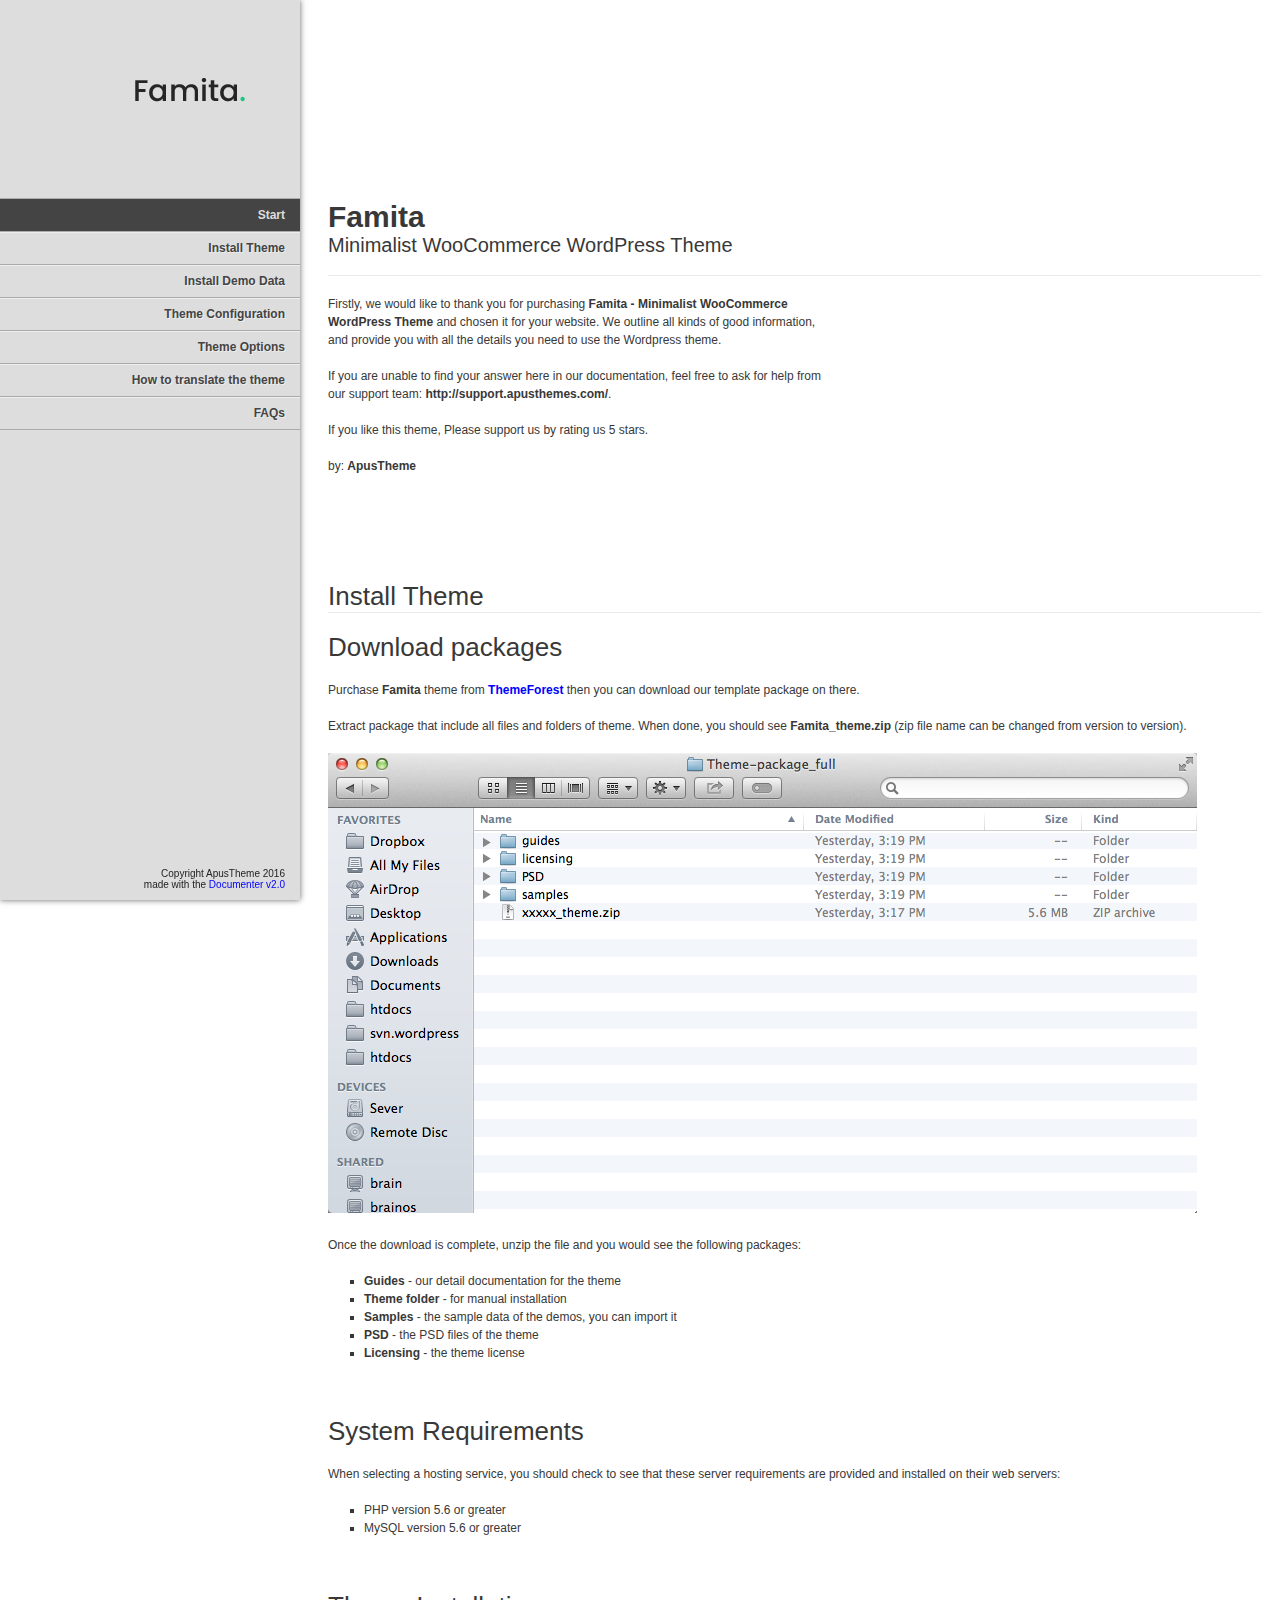
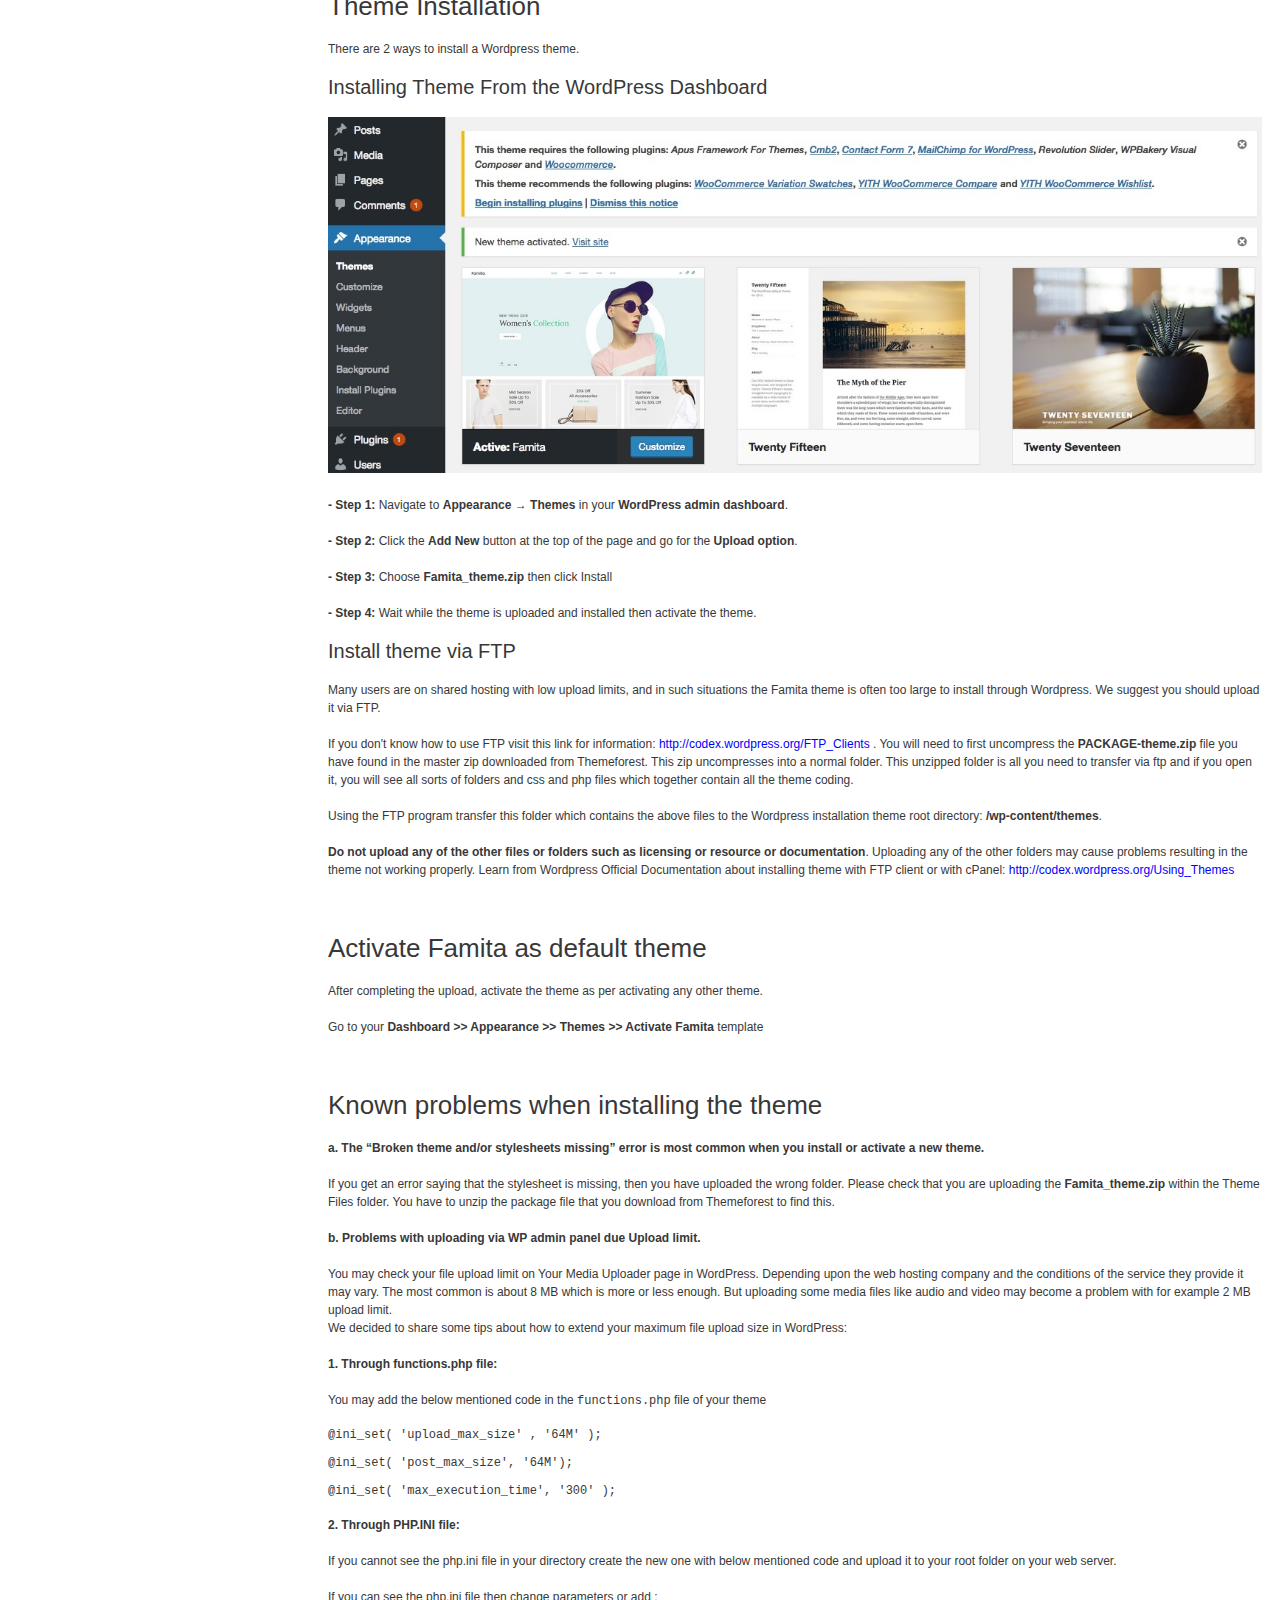
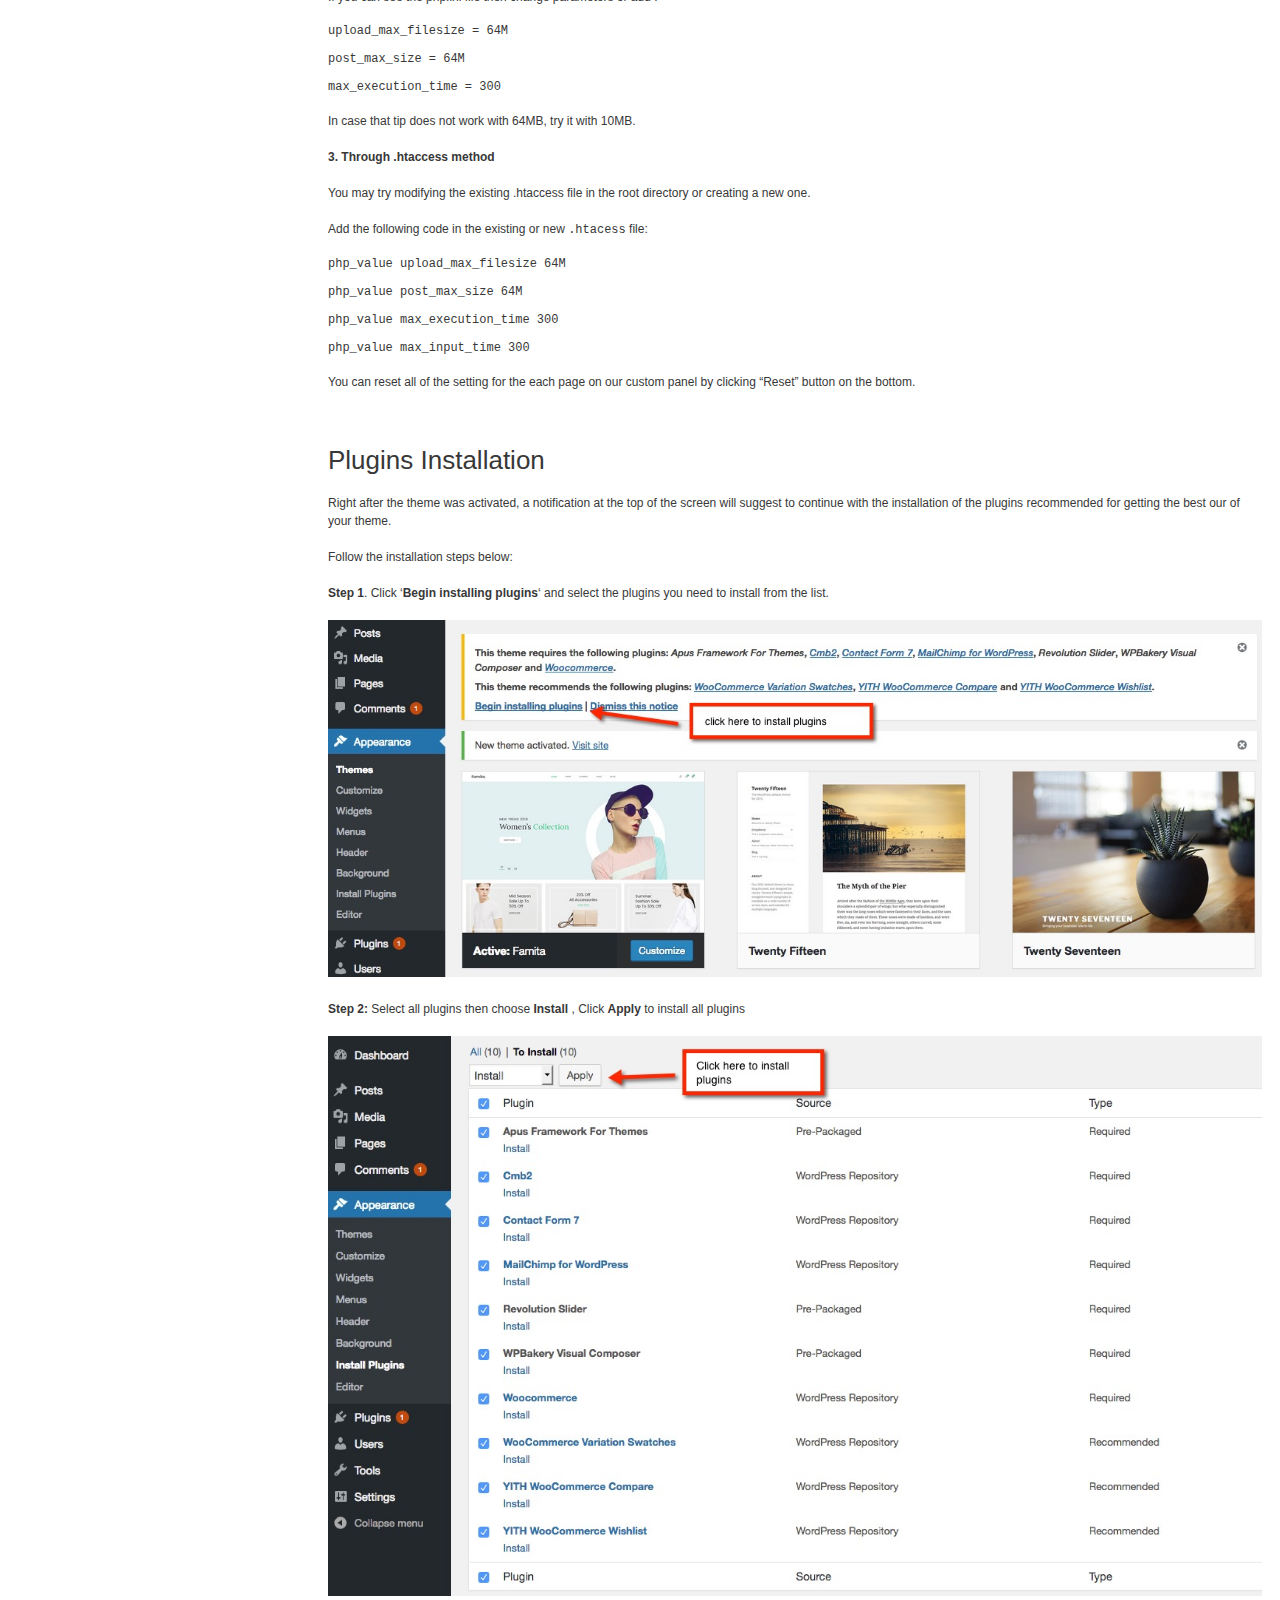
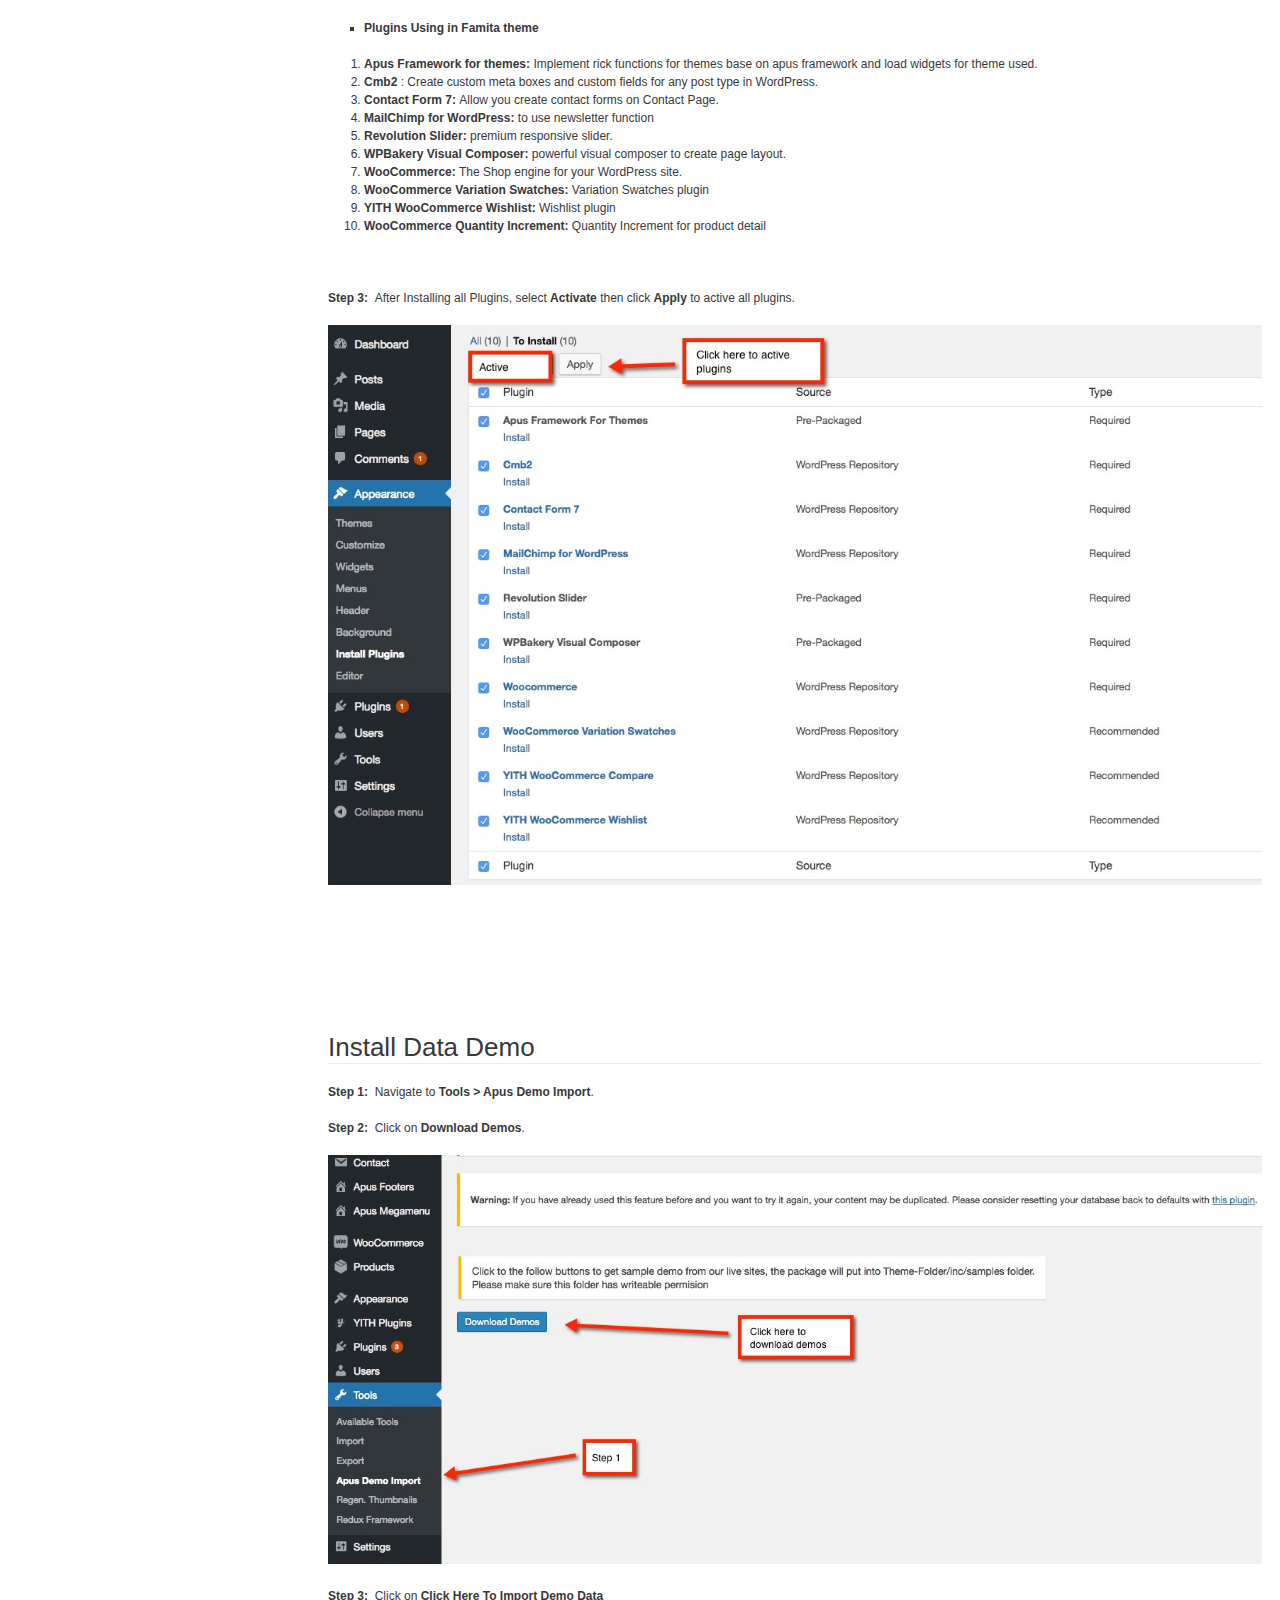
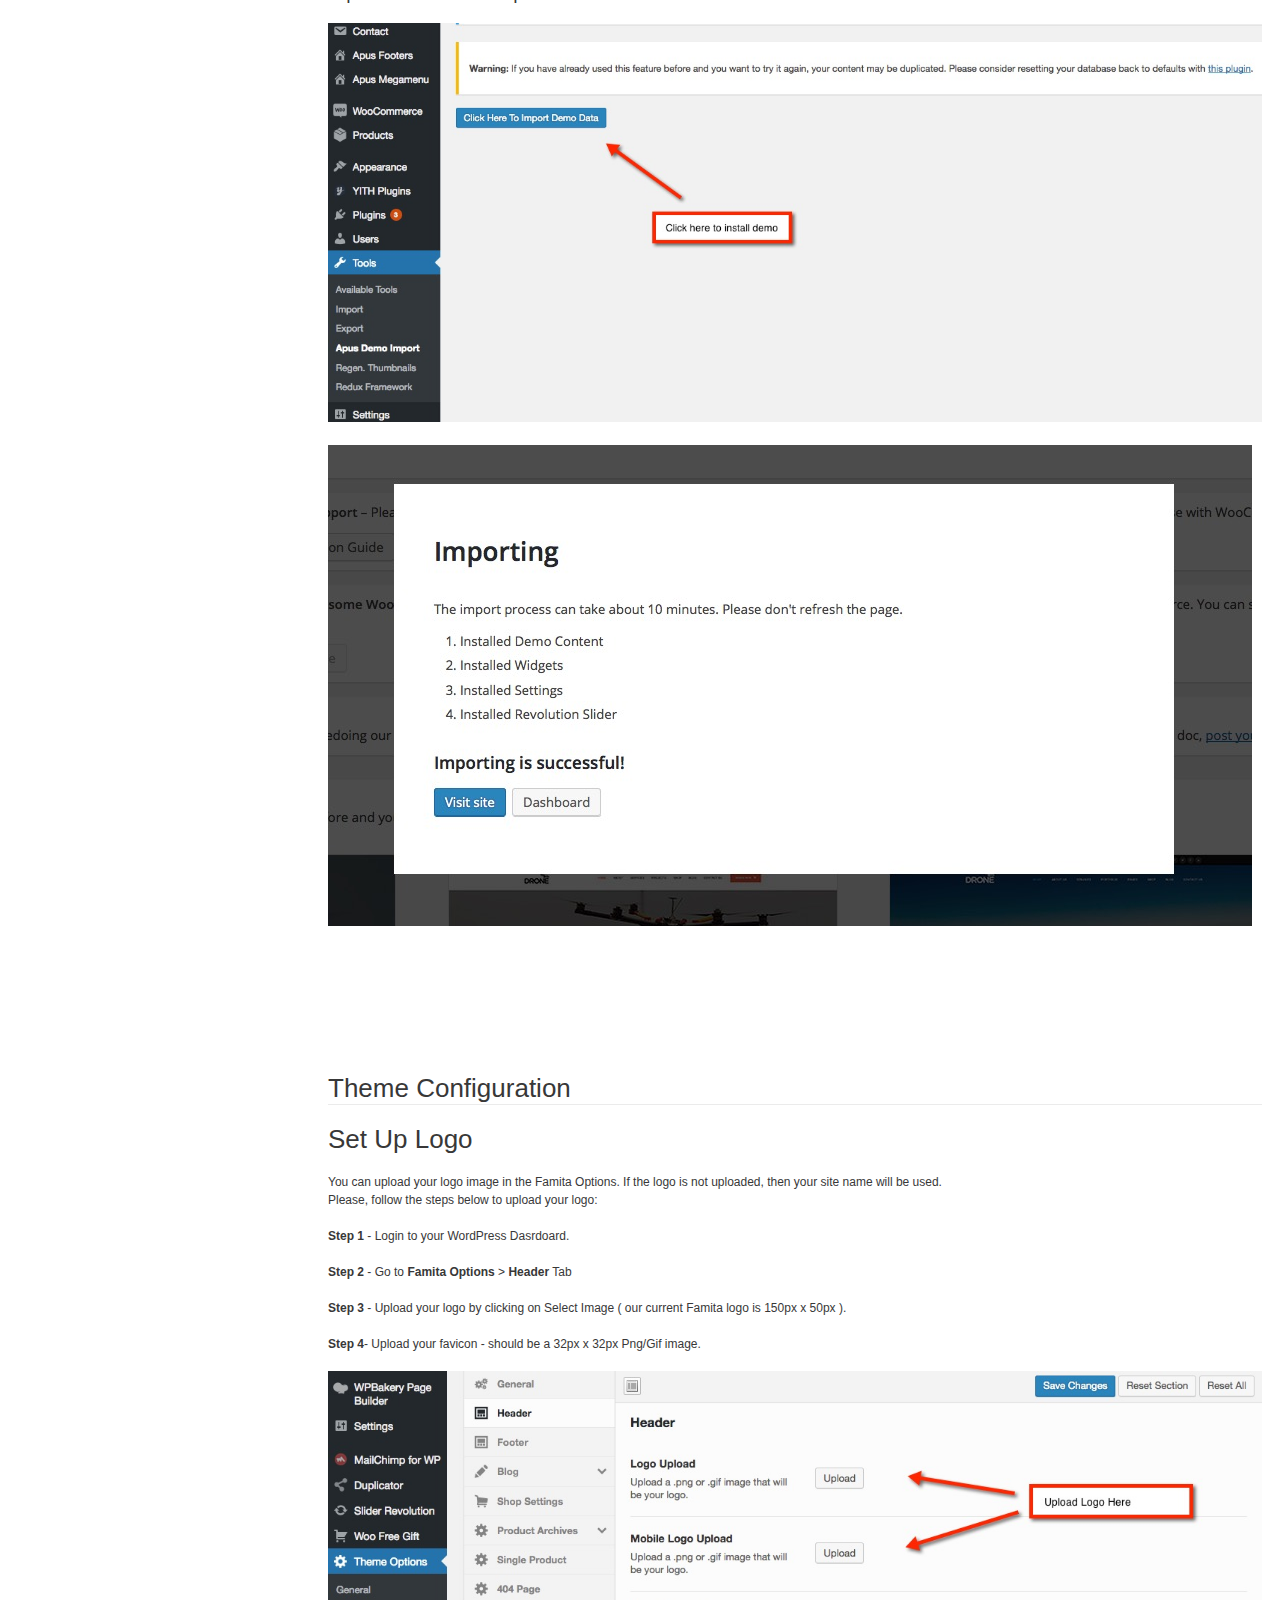
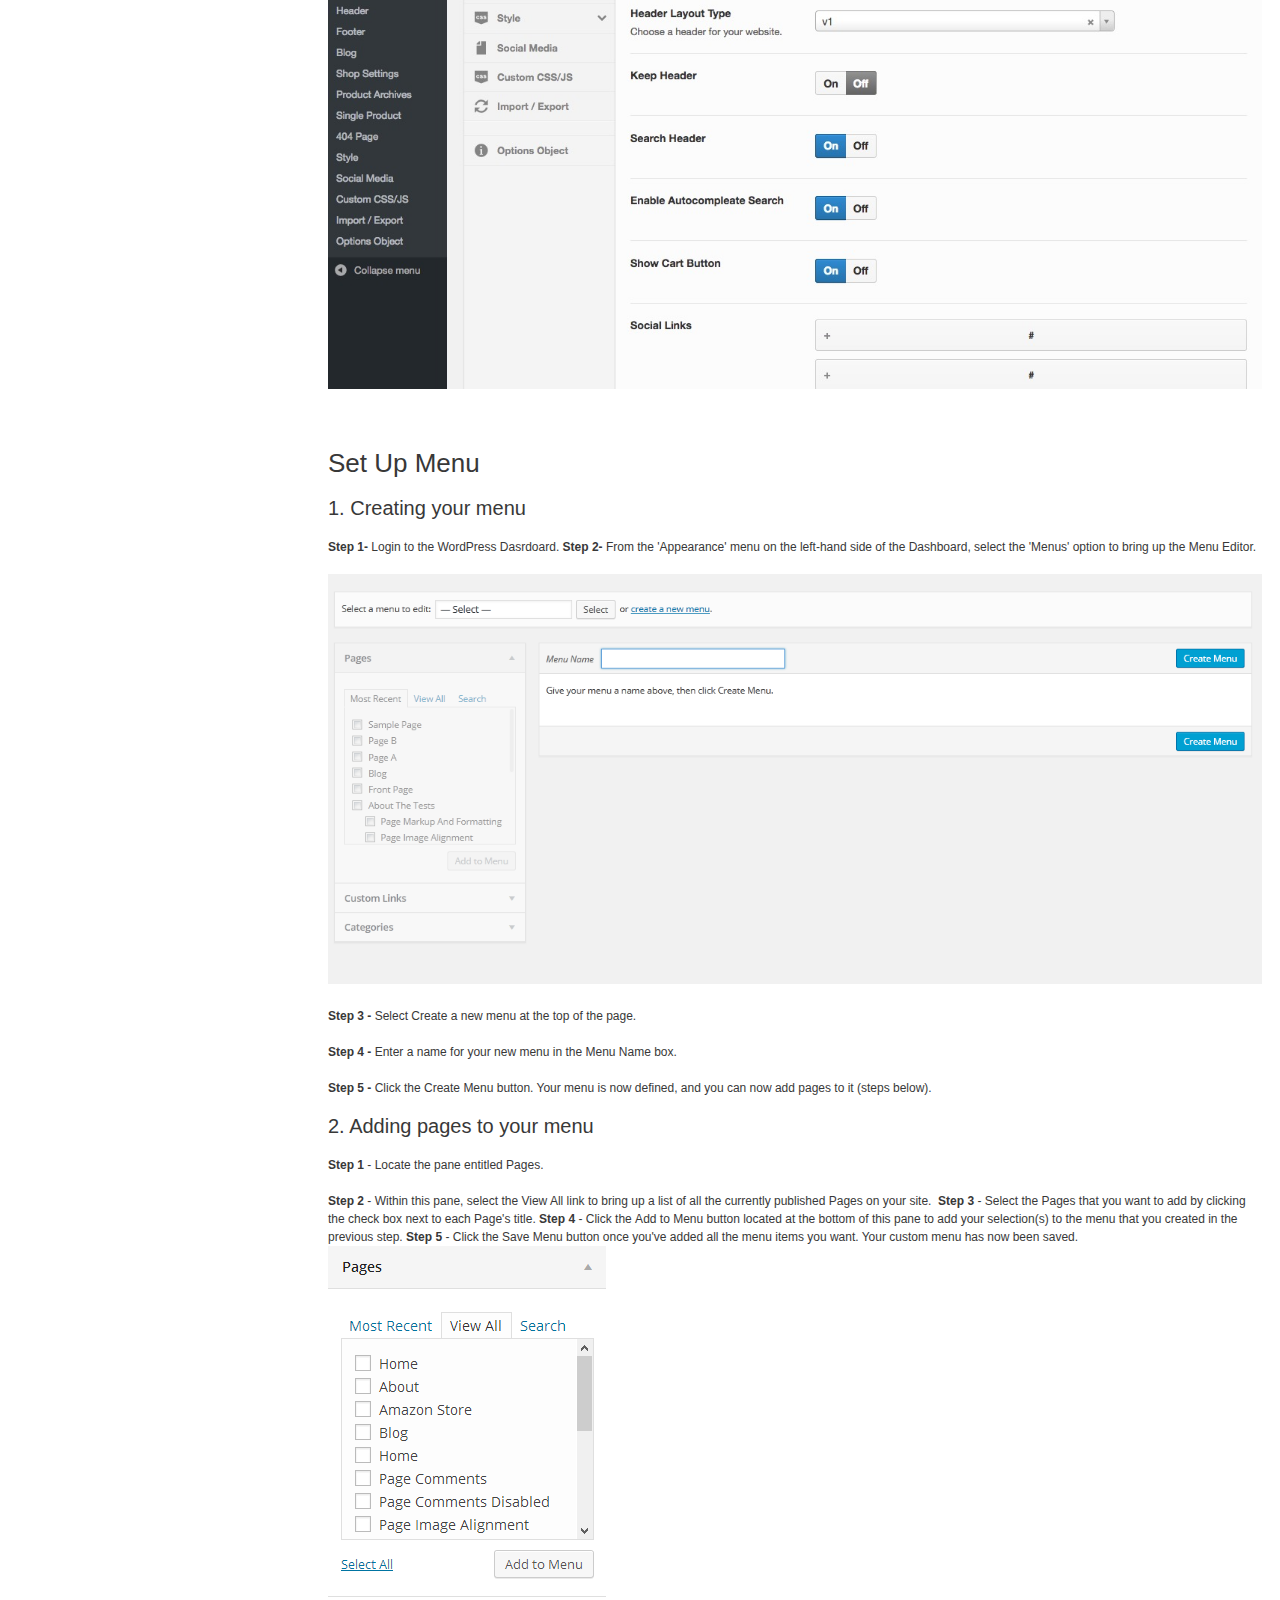
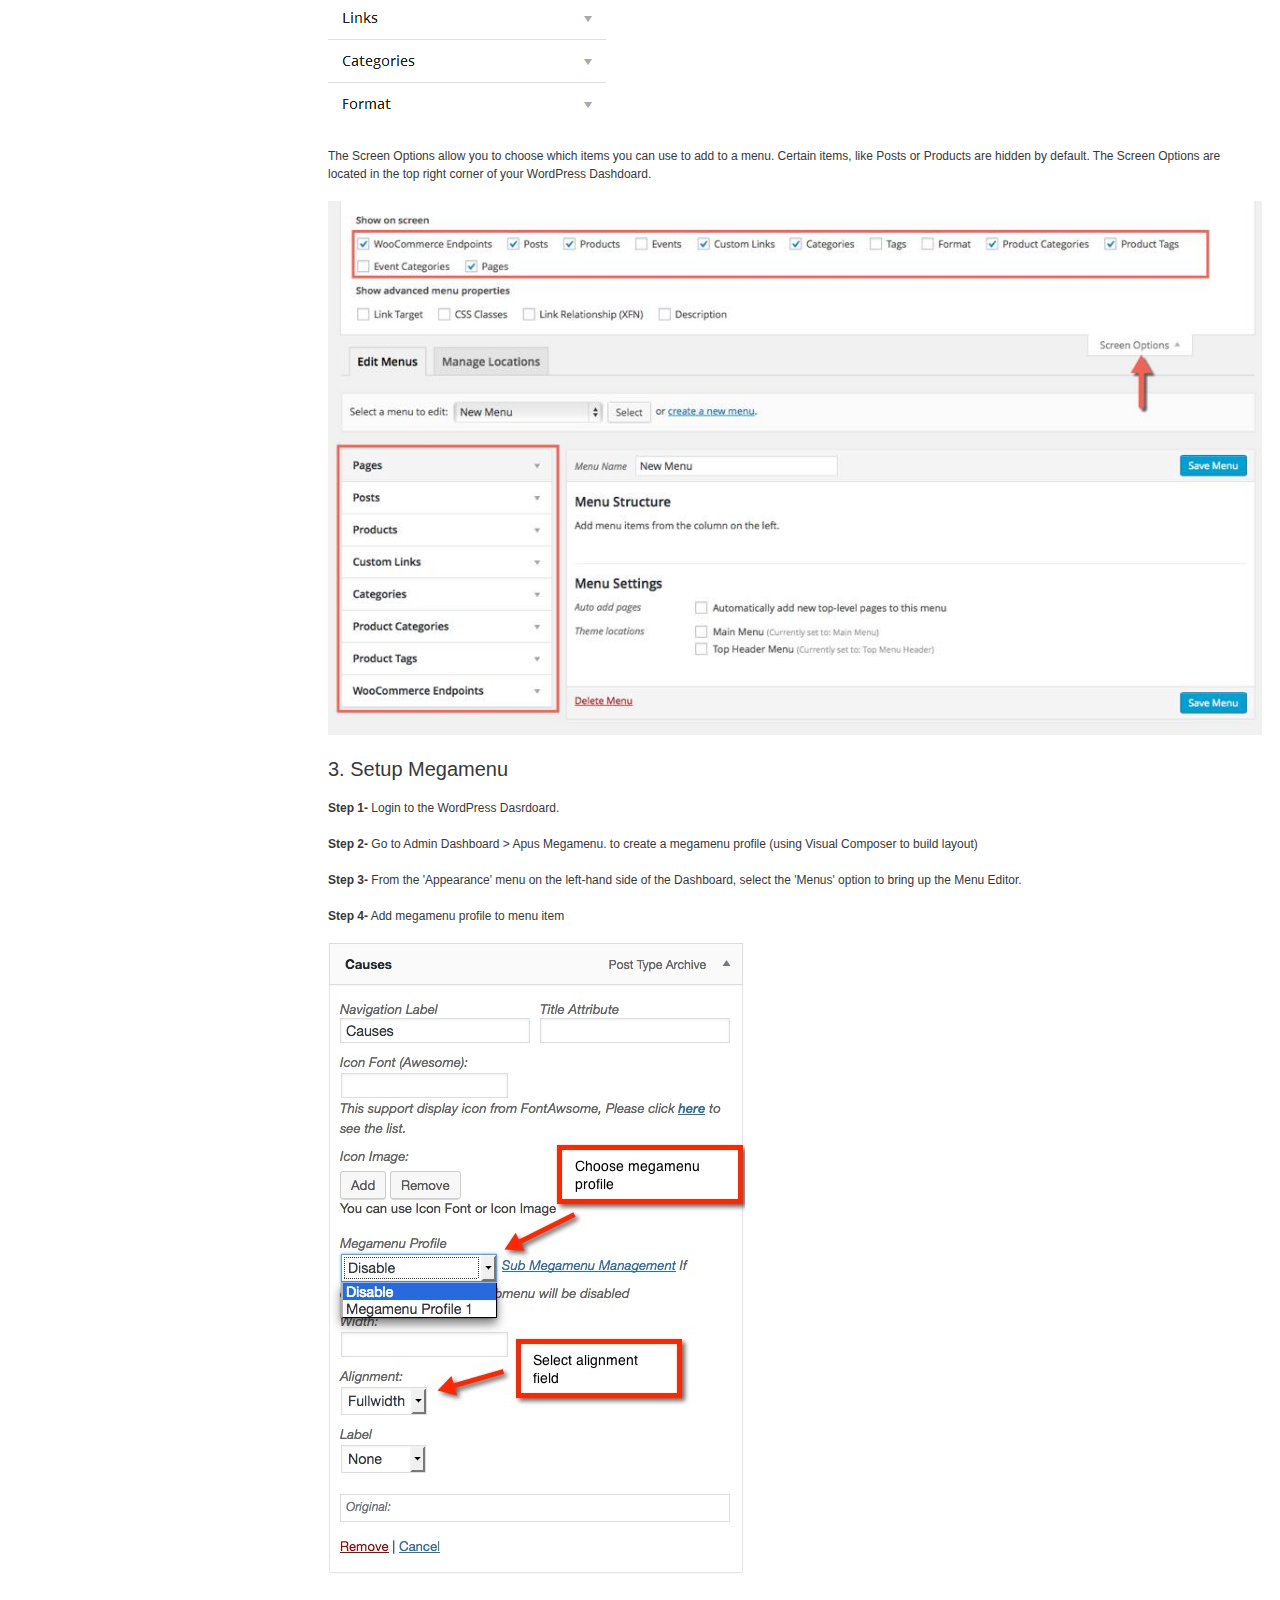
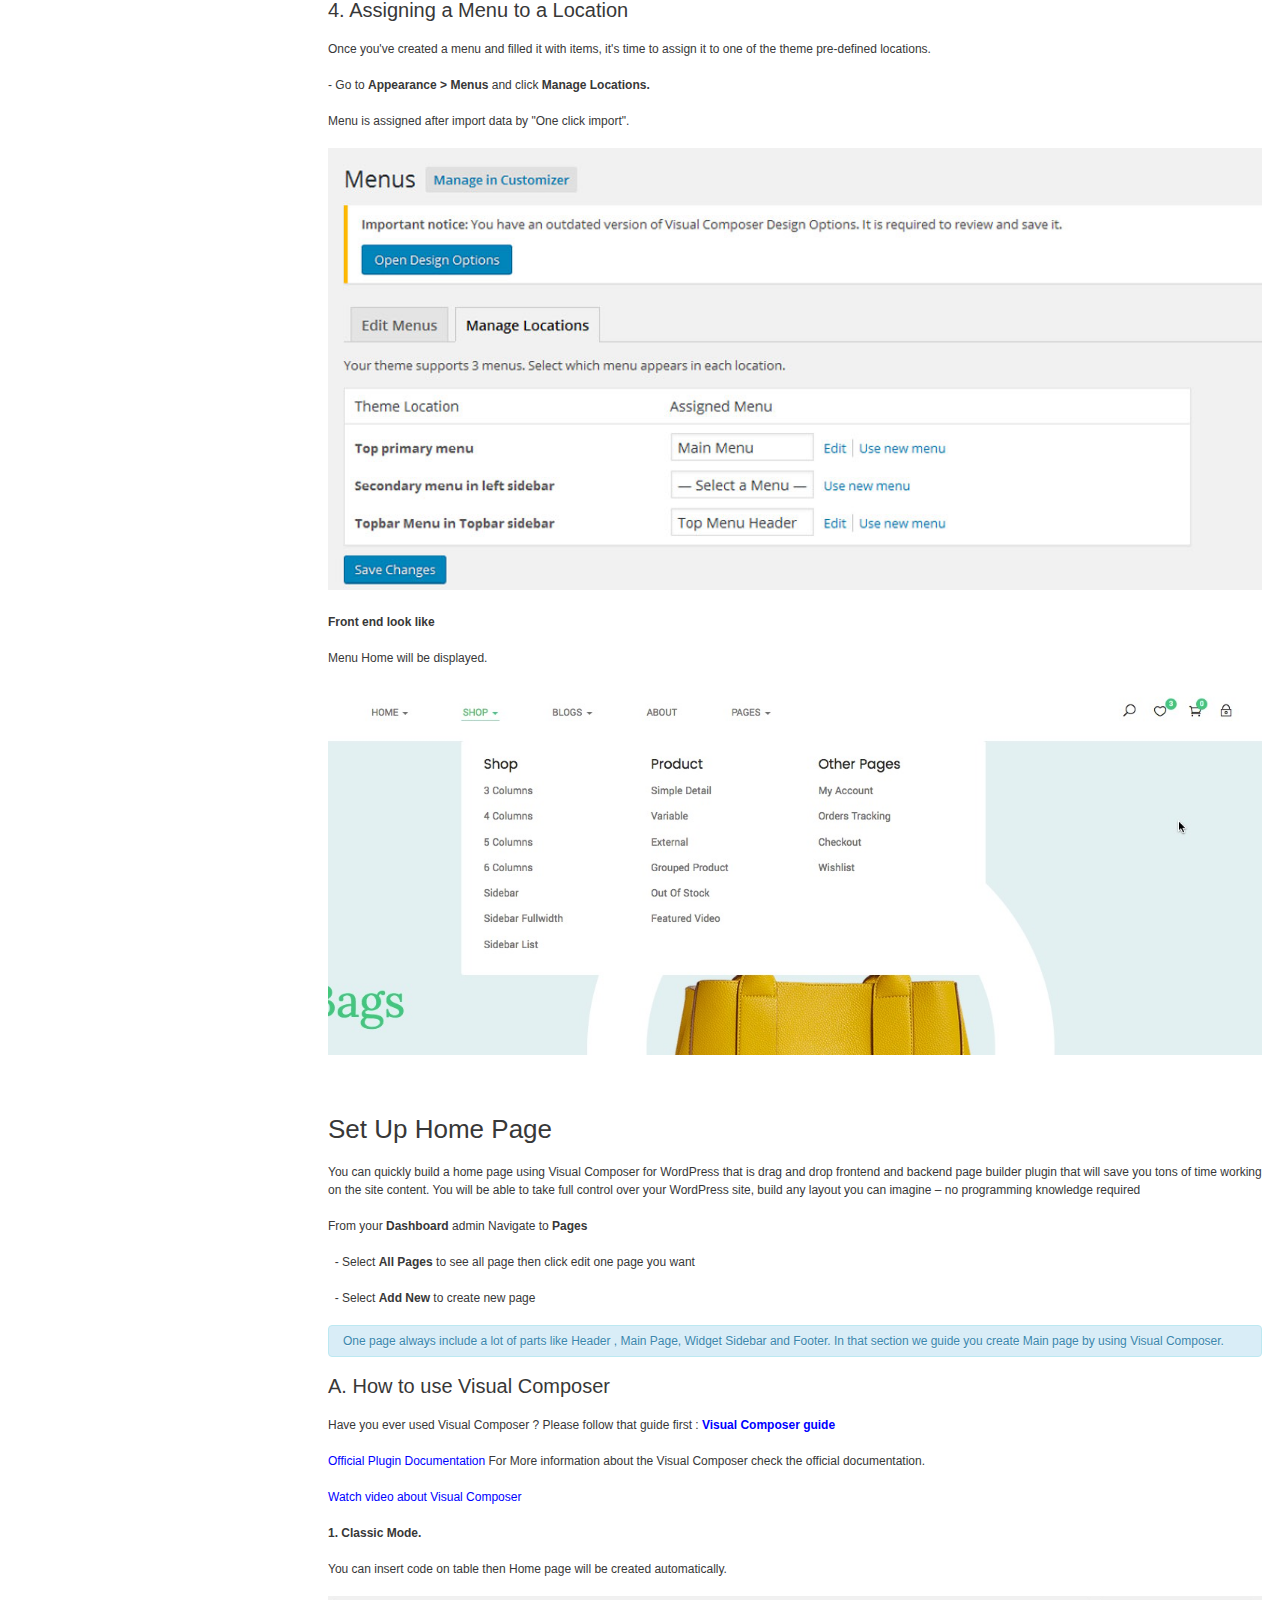
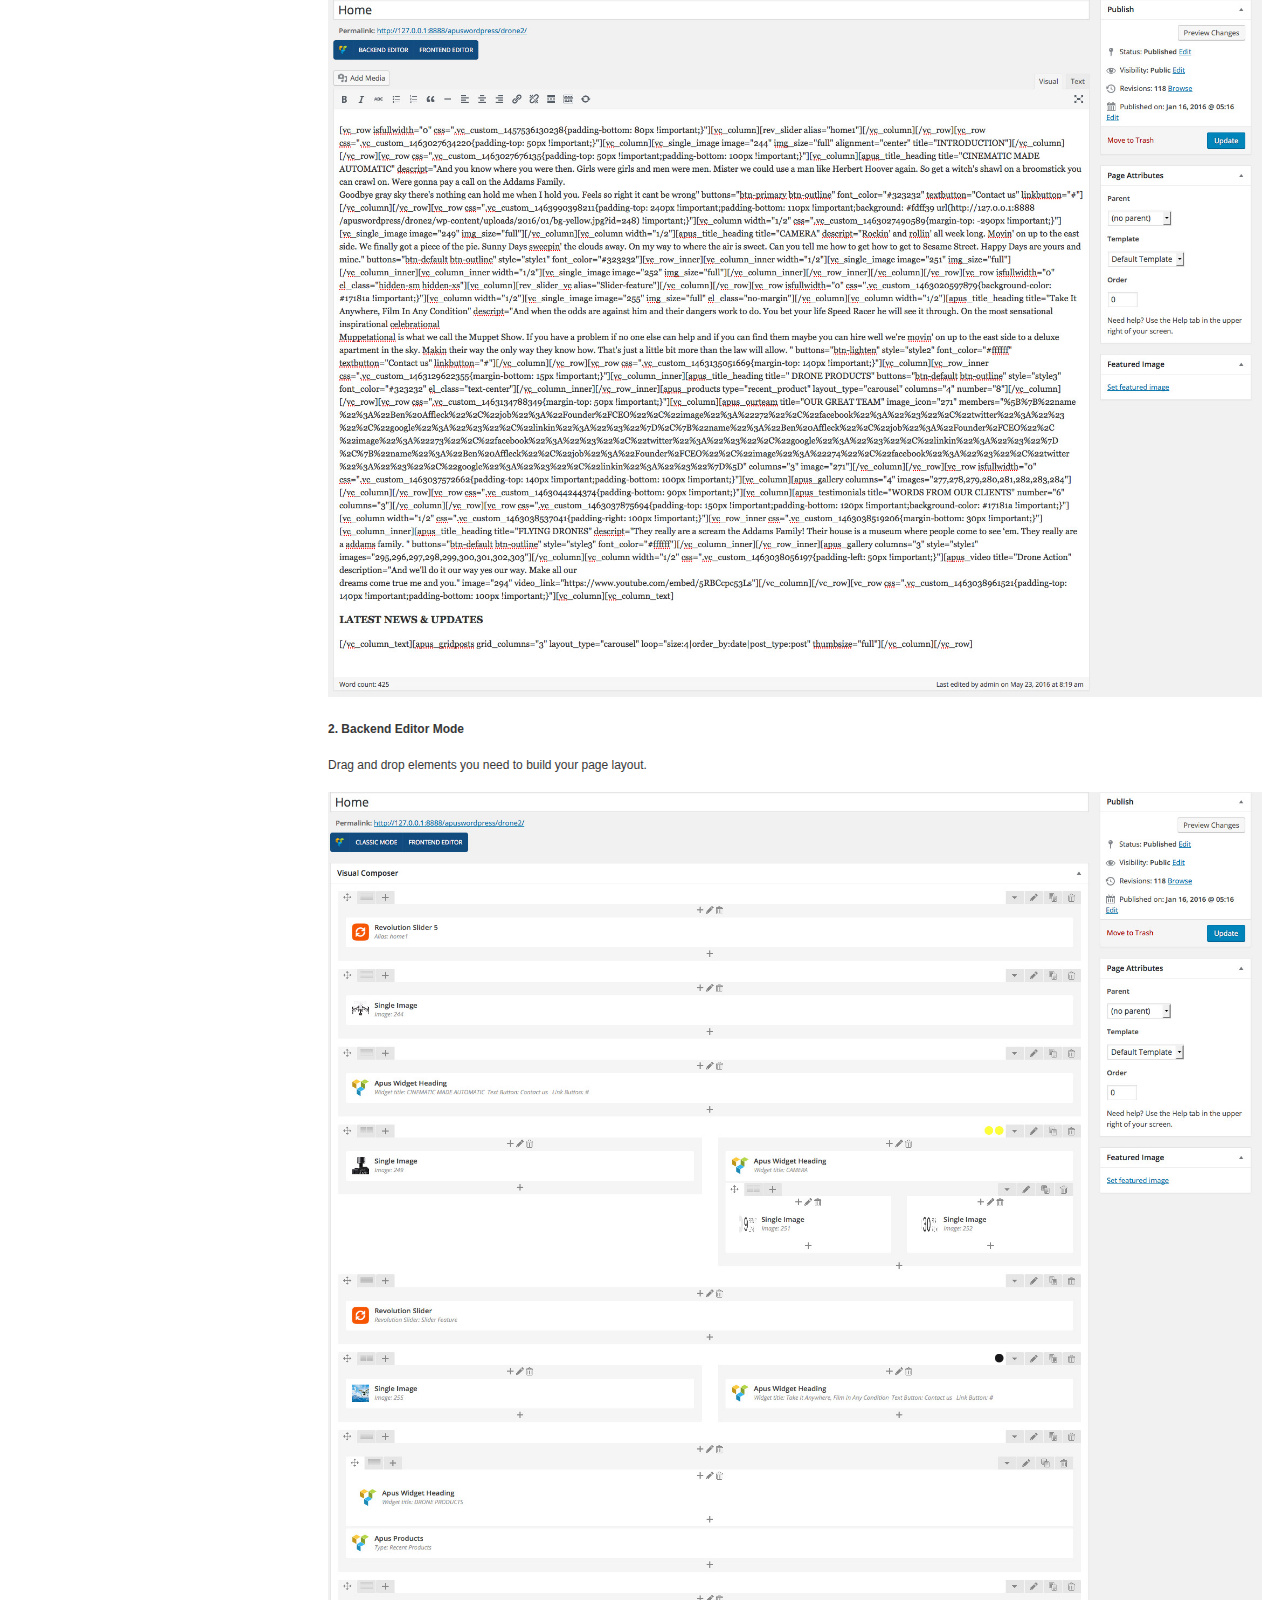
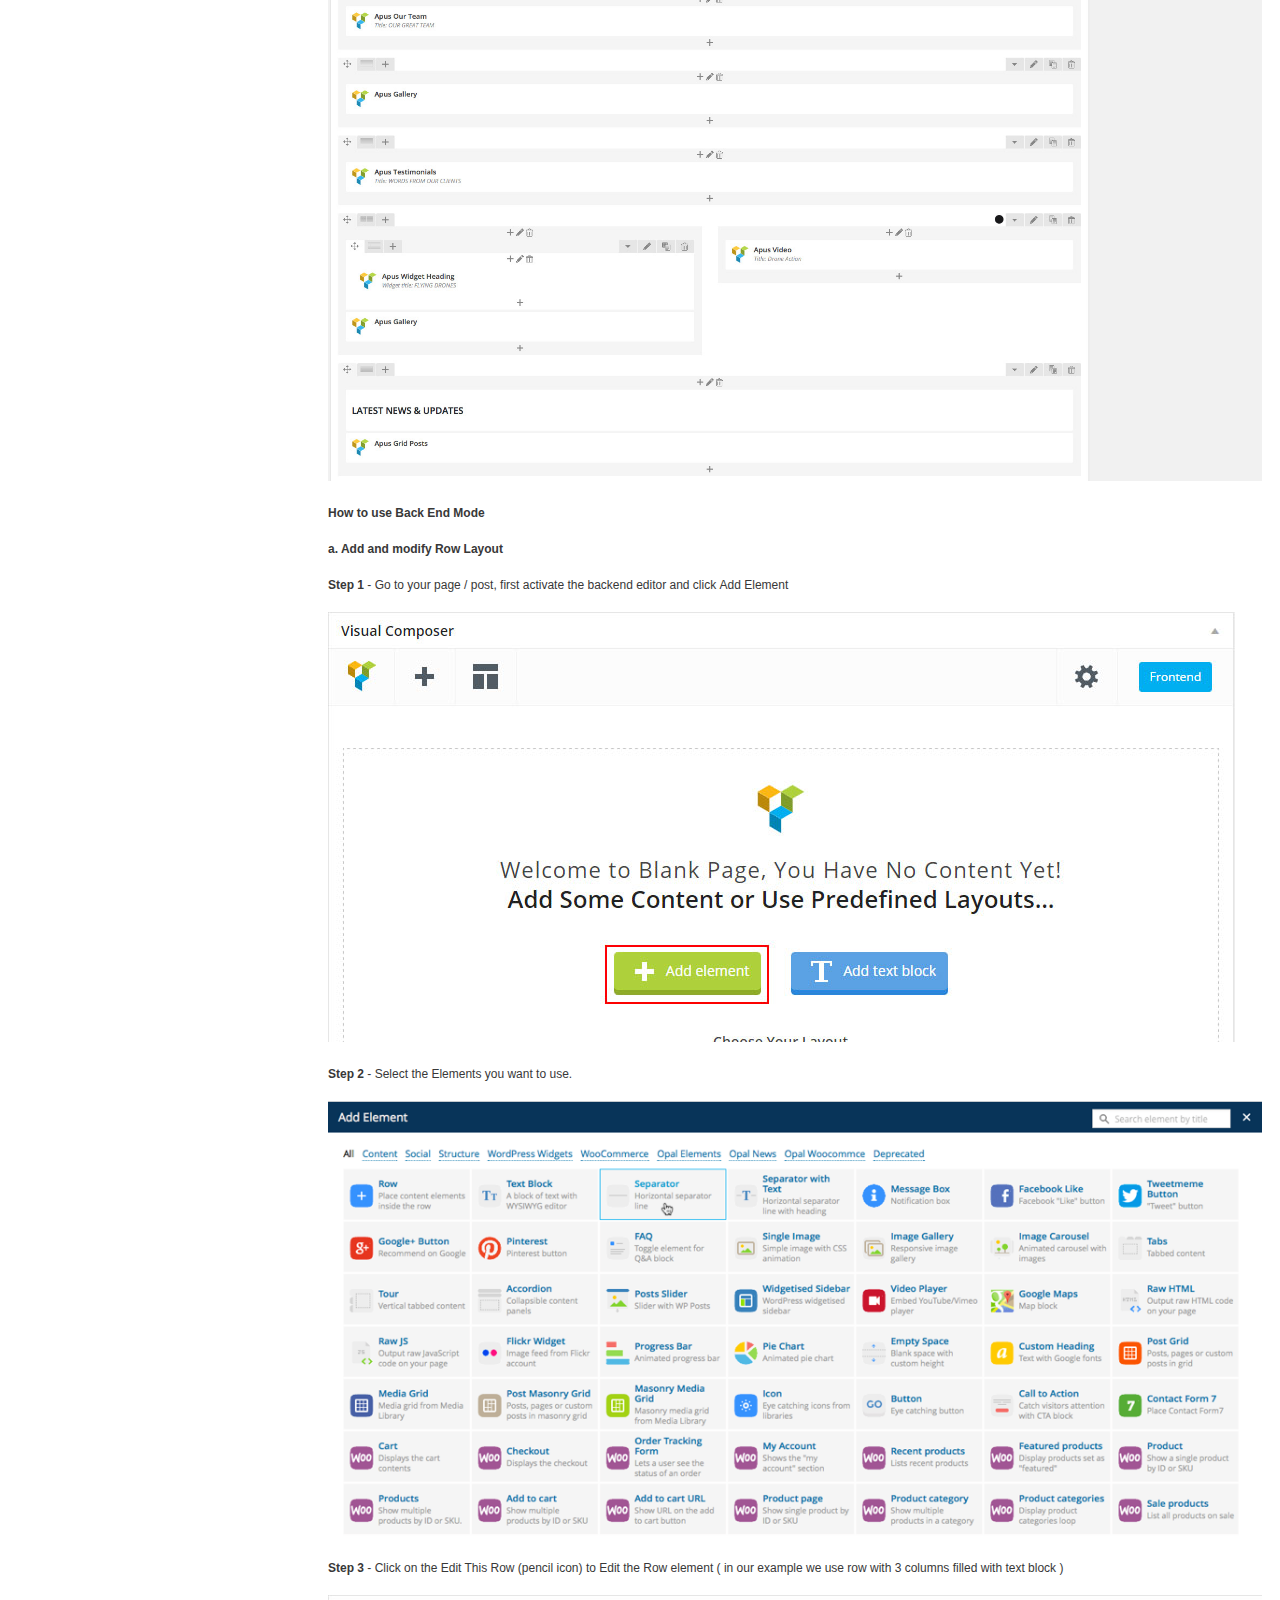
<file: dowl/documentationSECOND-HAND/index.html>
<!doctype html>  
<!--[if IE 6 ]><html lang="en-us" class="ie6"> <![endif]-->
<!--[if IE 7 ]><html lang="en-us" class="ie7"> <![endif]-->
<!--[if IE 8 ]><html lang="en-us" class="ie8"> <![endif]-->
<!--[if (gt IE 7)|!(IE)]><!-->
<html lang="en-us"><!--<![endif]-->
<head>
	<meta charset="utf-8">

	<title>Famita - Minimalist WooCommerce WordPress Theme</title>
	
	<meta name="description" content="Firstly, we would like to thank you for purchasing Famita - Minimalist WooCommerce WordPress Theme and chosen it for your website. We outline all kinds of good information, and provide you with all the details you need to use the Wordpress theme.">
	<meta name="author" content="ApusTheme">
	<meta name="copyright" content="ApusTheme">
	<meta name="generator" content="Documenter v2.0 http://rxa.li/documenter">
	<meta name="date" content="2016-05-24T04:54:08+02:00">
	
	<link rel="stylesheet" href="assets/css/documenter_style.css" media="all">
	<link rel="stylesheet" href="assets/js/google-code-prettify/prettify.css" media="screen">
	<script src="assets/js/google-code-prettify/prettify.js"></script>

	
	
	<script src="assets/js/jquery.js"></script>
	
	<script src="assets/js/jquery.scrollTo.js"></script>
	<script src="assets/js/jquery.easing.js"></script>
	
	<script>document.createElement('section');var duration='500',easing='swing';</script>
	<script src="assets/js/script.js"></script>
	
	<style>
		html{background-color:#FFFFFF;color:#383838;}
		::-moz-selection{background:#444444;color:#DDDDDD;}
		::selection{background:#444444;color:#DDDDDD;}
		#documenter_sidebar #documenter_logo{
			background-image:url(assets/images/logo.png);
			display: block;
			float: right;
			margin-right: 10px;
		}
		a{color:#0000FF;}
		.btn {
			border-radius:3px;
		}
		.btn-primary {
			  background-image: -moz-linear-gradient(top, #0088CC, #0044CC);
			  background-image: -ms-linear-gradient(top, #0088CC, #0044CC);
			  background-image: -webkit-gradient(linear, 0 0, 0 0088CC%, from(#DDDDDD), to(#0044CC));
			  background-image: -webkit-linear-gradient(top, #0088CC, #0044CC);
			  background-image: -o-linear-gradient(top, #0088CC, #0044CC);
			  background-image: linear-gradient(top, #0088CC, #0044CC);
			  filter: progid:DXImageTransform.Microsoft.gradient(startColorstr='#0088CC', endColorstr='#0044CC', GradientType=0);
			  border-color: #0044CC #0044CC #bfbfbf;
			  color:#FFFFFF;
		}
		.btn-primary:hover,
		.btn-primary:active,
		.btn-primary.active,
		.btn-primary.disabled,
		.btn-primary[disabled] {
		  border-color: #0088CC #0088CC #bfbfbf;
		  background-color: #0044CC;
		}
		hr{border-top:1px solid #EBEBEB;border-bottom:1px solid #FFFFFF;}
		#documenter_sidebar {
			width: 300px;
		}
		#documenter_sidebar, #documenter_sidebar ul a{background-color:#DDDDDD;color:#222222;}
		#documenter_sidebar ul a{-webkit-text-shadow:1px 1px 0px #EEEEEE;-moz-text-shadow:1px 1px 0px #EEEEEE;text-shadow:1px 1px 0px #EEEEEE;}
		#documenter_sidebar ul{border-top:1px solid #AAAAAA;}
		#documenter_sidebar ul a{border-top:1px solid #EEEEEE;border-bottom:1px solid #AAAAAA;color:#444444;}
		#documenter_sidebar ul a:hover{background:#444444;color:#DDDDDD;border-top:1px solid #444444;}
		#documenter_sidebar ul a.current{background:#444444;color:#DDDDDD;border-top:1px solid #444444;}
		#documenter_copyright{display:block !important;visibility:visible !important;}
		#documenter_content p{
			max-width: 1200px;
		}
	</style>
	
</head>
<body class="documenter-project-Famita">
	<div id="documenter_sidebar">
		<a href="#" class="btn btn-default sidebar-action">Menu</a>
		<a href="#documenter_cover" id="documenter_logo"></a>
		<div style="clear: both;"></div>
		<ul id="documenter_nav">
			<li><a class="current" href="#documenter_cover">Start</a></li>
				
			<li><a href="#install_theme" title="Install Theme">Install Theme</a></li>
			<li><a href="#theme_install_demo_data" title="Install Demo Data">Install Demo Data</a></li>
			<li><a href="#theme_configuration" title="Theme Configuration">Theme Configuration</a></li>
			<li><a href="#theme_options" title="Theme Options ">Theme Options </a></li>
			<li><a href="#how_to_translate_the_theme" title="How to translate the theme">How to translate the theme</a></li>
			<li><a href="#faqs" title="FAQs">FAQs</a></li>

		</ul>
		<div id="documenter_copyright">Copyright ApusTheme 2016<br>
		made with the <a href="http://rxa.li/documenter">Documenter v2.0</a> 
		</div>
	</div>
	<div id="documenter_content">
	<section id="documenter_cover">
	<h1>Famita</h1>
	<h2>Minimalist  WooCommerce WordPress Theme</h2>

	<div id="documenter_buttons">
		
	</div>
	<hr>
	<p>
	Firstly, we would like to thank you for purchasing <strong>Famita - Minimalist  WooCommerce WordPress Theme</strong> and chosen it for your website. We outline all kinds of good information, and provide you with all the details you need to use the Wordpress theme.
	<br>
	<br>
		If you are unable to find your answer here in our documentation, feel free to ask for help from our support team: <strong>http://support.apusthemes.com/</strong>.
	<br>
	<br>
		If you like this theme, Please support us by rating us 5 stars.
	</p>
	<ul>
	
	
	<li>by: <strong>ApusTheme</strong></li>
	
	
	</ul>
	<p></p>
	</section>
	
	<section id="install_theme">
	<div class="page-header"><h3>Install Theme</h3><hr class="notop"></div>
<h3 id="download-package">
	Download packages</h3>
<p>
	Purchase <strong>Famita</strong> theme from <a href="http://themeforest.net/user/apustheme/portfolio"><strong>ThemeForest</strong></a> then you can download our template package on there.</p>
<p>
	Extract package that include all files and folders of theme. When done, you should see <strong>Famita_theme.zip</strong> (zip file name can be changed from version to version).</p>
<p>
	<img alt="" src="assets/images/install1.jpg"></p>
<p>
	Once the download is complete, unzip the file and you would see the following packages:</p>
<ul>
	<li>
		<b>Guides</b> - our detail documentation for the theme</li>
	<li>
		<b>Theme folder</b> - for manual installation</li>
	<li>
		<b>Samples</b> - the sample data of the demos, you can import it</li>
	<li>
		<b>PSD</b> - the PSD files of the theme</li>
	<li>
		<b>Licensing</b> - the theme license</li>
</ul>
<p>
	&nbsp;</p>
<h3 id="system-requirement">
	System Requirements</h3>
<p>
	When selecting a hosting service, you should check to see that these server requirements are provided and installed on their web servers:</p>
<ul>
	<li>
		PHP version 5.6 or greater</li>
	<li>
		MySQL version 5.6 or greater</li>
</ul>
<p>
	&nbsp;</p>
<h3 id="theme-installation">
	Theme Installation</h3>
<p>
	There are 2 ways to install a Wordpress theme.</p>
<h4 id="install_theme_installing_theme_from_the_wordpress_dashboard">Installing Theme From the WordPress Dashboard</h4>
<p>
	<img alt="" src="assets/images/install2.jpg"></p>
<p>
	<strong>- Step 1:</strong> Navigate to <strong>Appearance </strong>&rarr; <strong>Themes </strong>in your <strong>WordPress admin dashboard</strong>.</p>
<p>
	<strong>- Step 2:</strong> Click the <strong>Add New</strong> button at the top of the page and go for the <strong>Upload option</strong>.</p>
<p>
	<strong>- Step 3:</strong> Choose <strong>Famita_theme.zip</strong> then click Install</p>
<p>
	<strong>- Step 4:</strong> Wait while the theme is uploaded and installed then activate the theme.</p>
<h4 id="install_theme_install_theme_via_ftp">Install theme via FTP</h4>
<p>
	Many users are on shared hosting with low upload limits, and in such situations the Famita theme is often too large to install through Wordpress. We suggest you should upload it via FTP.</p>
<p>
	If you don&#39;t know how to use FTP visit this link for information: <a href="http://codex.wordpress.org/FTP_Clients">http://codex.wordpress.org/FTP_Clients</a> . You will need to first uncompress the <strong>PACKAGE-theme.zip</strong> file you have found in the master zip downloaded from Themeforest. This zip uncompresses into a normal folder. This unzipped folder is all you need to transfer via ftp and if you open it, you will see all sorts of folders and css and php files which together contain all the theme coding.&nbsp;&nbsp;&nbsp;</p>
<p>
	Using the FTP program transfer this folder which contains the above files to the Wordpress installation theme root directory: <strong>/wp-content/themes</strong>.</p>
<p>
	<strong>Do not upload any of the other files or folders such as licensing or resource or documentation</strong>. Uploading any of the other folders may cause problems resulting in the theme not working properly. Learn from Wordpress Official Documentation about installing theme with FTP client or with cPanel: <a href="http://codex.wordpress.org/Using_Themes">http://codex.wordpress.org/Using_Themes</a></p>
<p>
	&nbsp;</p>
<h3 id="active-theme">
	Activate Famita as default theme</h3>
<p>
	After completing the upload, activate the theme as per activating any other theme.</p>
<p>
	Go to your <strong>Dashboard</strong> <strong>&gt;&gt; Appearance &gt;&gt; Themes &gt;&gt; Activate Famita </strong>template</p>
<p>
	&nbsp;</p>
<h3 id="known-issues">
	Known problems when installing the theme</h3>
<p>
	<b>a. The &ldquo;Broken theme and/or stylesheets missing&rdquo; error is most common when you install or activate a new theme.</b></p>
<p>
	If you get an error saying that the stylesheet is missing, then you have uploaded the wrong folder. Please check that you are uploading the <strong>Famita_theme.zip</strong> within the Theme Files folder. You have to unzip the package file that you download from Themeforest to find this.</p>
<p>
	<b>b. Problems with uploading via WP admin panel due Upload limit.</b></p>
<p>
	You may check your file upload limit on Your Media Uploader page in WordPress. Depending upon the web hosting company and the conditions of the service they provide it may vary. The most common is about 8 MB which is more or less enough. But uploading some media files like audio and video may become a problem with for example 2 MB upload limit.<br>
	We decided to share some tips about how to extend your maximum file upload size in WordPress:</p>
<p>
	<strong>1. Through functions.php file:</strong></p>
<p>
	You may add the below mentioned code in the <code>functions.php</code> file of your theme</p>
<pre>
@ini_set( &#39;upload_max_size&#39; , &#39;64M&#39; );

@ini_set( &#39;post_max_size&#39;, &#39;64M&#39;);

@ini_set( &#39;max_execution_time&#39;, &#39;300&#39; );</pre>
<p>
	<strong>2. Through PHP.INI file:</strong></p>
<p>
	If you cannot see the php.ini file in your directory create the new one with below mentioned code and upload it to your root folder on your web server.</p>
<p>
	If you can see the php.ini file then change parameters or add :</p>
<pre>
upload_max_filesize = 64M

post_max_size = 64M

max_execution_time = 300</pre>
<p>
	In case that tip does not work with 64MB, try it with 10MB.</p>
<p>
	<strong>3. Through .htaccess method</strong></p>
<p>
	You may try modifying the existing .htaccess file in the root directory or creating a new one.</p>
<p>
	Add the following code in the existing or new <code>.htacess</code> file:</p>
<pre>
php_value upload_max_filesize 64M

php_value post_max_size 64M

php_value max_execution_time 300

php_value max_input_time 300</pre>
<p>
	You can reset all of the setting for the each page on our custom panel by clicking &ldquo;Reset&rdquo; button on the bottom.</p>
<p>
	&nbsp;</p>
<h3 id="install-plugins">
	Plugins Installation</h3>
<p>
	Right after the theme was activated, a notification at the top of the screen will suggest to continue with the installation of the plugins recommended for getting the best our of your theme.</p>
<p>
	Follow the installation steps below:</p>
<p>
	<strong>Step 1</strong>. Click &lsquo;<strong>Begin installing plugins</strong>&lsquo; and select the plugins you need to install from the list.</p>
<p>
	<img alt="" src="assets/images/install4.jpg"></p>
<p>
	<strong>Step 2: </strong>Select all plugins then choose <strong>Install</strong> , Click <strong>Apply</strong> to install all plugins</p>
<p>
	<img alt="" src="assets/images/install5.jpg"></p>
<ul>
	<li>
		<strong>Plugins Using in Famita theme </strong></li>
</ul>
<ol>
	<li><strong>Apus Framework for themes: </strong>Implement rick functions for themes base on apus framework and load widgets for theme used.</li>
	<li><strong>Cmb2</strong> : Create custom meta boxes and custom fields for any post type in WordPress.</li>
	<li><strong>Contact Form 7: </strong>Allow you create contact forms on Contact Page.</li>
	<li><strong>MailChimp for WordPress: </strong> to use newsletter function</li>
	<li><strong>Revolution Slider: </strong>premium responsive slider.</li>
	<li><strong>WPBakery Visual Composer:</strong> powerful visual composer to create page layout.</li>
	<li><strong>WooCommerce:</strong> The Shop engine for your WordPress site.</li>
	<li><strong>WooCommerce Variation Swatches:</strong> Variation Swatches plugin</li>
	<li><strong>YITH WooCommerce Wishlist:</strong> Wishlist plugin</li>
	<li><strong>WooCommerce Quantity Increment:</strong> Quantity Increment for product detail</li>
</ol>
<p>
	&nbsp;</p>
<p>
	<strong>Step 3:&nbsp; </strong>After Installing all Plugins, select <strong>Activate </strong>then click <strong>Apply </strong>to active all plugins.</p>
<p>
	<img alt="" src="assets/images/install6.jpg"></p>

<p>
	&nbsp;</p>
</section>

<section id="theme_install_demo_data">
	<div class="page-header"><h3>Install Data Demo</h3><hr class="notop"></div>
	
			<p><strong>Step 1:&nbsp; </strong> Navigate to <strong>Tools &gt; Apus Demo Import</strong>.</p>
		
			<p><strong>Step 2:&nbsp; </strong> Click on <strong>Download Demos</strong>.</p>
			<p><img alt="" src="assets/images/install7.jpg"></p>
		
			<p><strong>Step 3:&nbsp; </strong> Click on <strong>Click Here To Import Demo Data</strong></p>
			<p><img alt="" src="assets/images/install7-1.jpg"></p>
			
			<p><img alt="" src="assets/images/install7-2.jpg"></p>


	<p>
		&nbsp;</p>
</section>

<section id="theme_configuration">
	<div class="page-header"><h3>Theme Configuration</h3><hr class="notop"></div>
<h3 id="logo-setting">
	Set Up Logo</h3>
<p>
	You can upload your logo image in the Famita Options. If the logo is not uploaded, then your site name will be used.<br>
	Please, follow the steps below to upload your logo:</p>
<p>
	<strong>Step 1</strong> - Login to your WordPress Dasrdoard.</p>
<p>
	<strong>Step 2</strong> - Go to <strong>Famita Options</strong> &gt; <strong>Header</strong> Tab</p>
<p>
	<strong>Step 3</strong> - Upload your logo by clicking on Select Image ( our current Famita logo is 150px x 50px ).</p>
<p>
	<strong>Step 4</strong>- Upload your favicon - should be a 32px x 32px Png/Gif image.</p>
<p>
	<img alt="" src="assets/images/theme_config1.jpg"></p>
<p>
	&nbsp;</p>
<h3 id="menu-setup">
	Set Up Menu</h3>
<h4 id="theme_configuration_1_creating_your_menu">1. Creating your menu</h4>
<p>
	<strong>Step 1-</strong> Login to the WordPress Dasrdoard. <strong>Step 2- </strong>From the &#39;Appearance&#39; menu on the left-hand side of the Dashboard, select the &#39;Menus&#39; option to bring up the Menu Editor.</p>
<p>
	<img alt="" src="assets/images/theme_config2.jpg"></p>
<p>
	<strong>Step 3 -</strong> Select&nbsp;Create a new menu&nbsp;at the top of the page.</p>
<p>
	<strong>Step 4 -</strong> Enter a name for your new menu in the Menu Name box.</p>
<p>
	<strong>Step 5 -</strong> Click the&nbsp;Create Menu&nbsp;button. Your menu is now defined, and you can now add pages to it (steps below).</p>
<h4 id="theme_configuration_2_adding_pages_to_your_menu">2. Adding pages to your menu</h4>
<p>
	<strong>Step 1</strong>&nbsp;- Locate the pane entitled&nbsp;Pages.</p>
<p>
	<strong><span>Step 2</span></strong>&nbsp;- Within this pane, select the&nbsp;View All&nbsp;link to bring up a list of all the currently published Pages on your site.&nbsp; <strong><span>Step 3</span></strong>&nbsp;- Select the Pages that you want to add by clicking the check box next to each Page&#39;s title. <strong><span>Step 4</span></strong>&nbsp;- Click the&nbsp;Add to Menu&nbsp;button located at the bottom of this pane to add your selection(s) to the menu that you created in the previous step. <strong><span>Step 5</span></strong>&nbsp;- Click the Save Menu button once you&#39;ve added all the menu items you want. Your custom menu has now been saved. <img alt="" src="assets/images/theme_config3.jpg"></p>
<p>
	The Screen Options allow you to choose which items you can use to add to a menu. Certain items, like Posts or Products are hidden by default. The Screen Options are located in the top right corner of your WordPress Dashdoard.</p>
<p>
	<img alt="" src="assets/images/theme_config4.jpg"></p>

<h4 id="theme_configuration_3_megamenu">3. Setup Megamenu</h4>
<p><strong>Step 1-</strong> Login to the WordPress Dasrdoard.</p>
<p><strong>Step 2-</strong> Go to Admin Dashboard > Apus Megamenu. to create a megamenu profile (using Visual Composer to build layout)</p>
<p><strong>Step 3-</strong> From the &#39;Appearance&#39; menu on the left-hand side of the Dashboard, select the &#39;Menus&#39; option to bring up the Menu Editor.</p>
<p><strong>Step 4-</strong> Add megamenu profile to menu item</p>
<p><img alt="" src="assets/images/theme_config4-1.jpg"></p>

<h4 id="theme_configuration_4_assigning_a_menu_to_a_location">4. Assigning a Menu to a Location</h4>
<p>
	Once you&#39;ve created a menu and filled it with items, it&#39;s time to assign it to one of the theme pre-defined locations.</p>
<p>
	- Go to&nbsp;<strong>Appearance &gt; Menus</strong>&nbsp;and click&nbsp;<strong>Manage Locations.</strong></p>
<p>
	Menu is assigned after import data by &quot;One click import&quot;.</p>
<p>
	<img alt="" src="assets/images/theme_config5.jpg"></p>
<p>
	<strong>Front end look like </strong></p>
<p>
	Menu Home will be displayed.</p>
<p>
	<img alt="" src="assets/images/theme_config6.jpg"></p>
<p>
	&nbsp;</p>
<h3 id="setup-home">
	Set Up Home Page</h3>
<p>
	You can quickly build a home page using Visual Composer for WordPress that is drag and drop frontend and backend page builder plugin that will save you tons of time working on the site content. You will be able to take full control over your WordPress site, build any layout you can imagine &ndash; no programming knowledge required</p>
<p>
	From your <strong>Dashboard </strong>admin Navigate to <strong>Pages</strong></p>
<p>
	&nbsp; - Select <strong>All Pages</strong> to see all page then click edit one page you want</p>
<p>
	&nbsp; - Select <strong>Add New </strong>to create new page</p>
<div class="alert alert-info">
	One page always include a lot of parts like Header , Main Page, Widget Sidebar and Footer. In that section we guide you create Main page by using Visual Composer.</div>
<h4 id="theme_configuration_a_how_to_use_visual_composer">A. How to use Visual Composer</h4>
<p>
	Have you ever used Visual Composer ? Please follow that guide first : <a href="http://kb.wpbakery.com/index.php?title=Visual_Composer"><strong>Visual Composer guide</strong></a></p>
<p>
	<a href="https://wpbakery.atlassian.net/wiki/display/VC/Visual+Composer+Pagebuilder+for+WordPress" target="_blank">Official Plugin Documentation</a> For More information about the Visual Composer check the official documentation.</p>
<p>
	<a href="http://vimeo.com/64482230">Watch video about Visual Composer </a></p>
<p>
	<strong>1. Classic Mode.</strong></p>
<p>
	You can insert code on table then Home page will be created automatically.</p>
<p>
	<img alt="" src="assets/images/theme_config7.jpg" style="width: 1000px;"></p>
<p>
	<strong>2. Backend Editor Mode</strong></p>
<p>
	Drag and drop elements you need to build your page layout.</p>
<p>
	<img alt="" src="assets/images/theme_config8.jpg" style="width: 1000px;"></p>
<p>
	<strong>How to use Back End Mode</strong></p>
<p>
	<strong>a. Add and modify Row Layout</strong></p>
<p>
	<strong><span class="alt">Step 1</span></strong>&nbsp;- Go to your page / post, first activate the&nbsp;backend editor&nbsp;and click&nbsp;Add Element</p>
<p>
	<img alt="" class="step_img" src="assets/images/theme_config9.jpg"></p>
<p>
	<strong><span>Step 2</span>&nbsp;</strong>- Select the Elements you want to use.</p>
<p>
	<img alt="" class="step_img" src="assets/images/theme_config10.jpg"></p>
<p>
	<strong><span class="alt">Step 3</span></strong>&nbsp;- Click on the&nbsp;Edit This Row (pencil icon)&nbsp;to Edit the Row element ( in our example we use row with 3 columns filled with text block )</p>
<p>
	<img alt="" class="step_img" src="assets/images/theme_config11.jpg"></p>
<p>
	<strong><span class="alt">Step 4</span></strong>&nbsp;- To&nbsp;change the Row layout ( number of columns )&nbsp;you need to click the&nbsp;second Icon from the left&nbsp;then&nbsp;select a layout or custom to make your own</p>
<p>
	<img alt="" class="step_img" src="assets/images/theme_config12.jpg"></p>
<p>
	<strong>b. Edit Element</strong></p>
<p>
	<span>Pencil Icon</span>&nbsp;- To Edit Row, Column or Module you need to click the Pencil icon.</p>
<p>
	<img alt="" class="step_img" src="assets/images/theme_config13.jpg"></p>
<p>
	<b>c. Duplicate Element</b></p>
<p>
	<span>Pages Icon</span>&nbsp;- To Duplicate Row or Module you need to click the Pages icon.</p>
<p>
	<img alt="" class="step_img" src="assets/images/theme_config14.jpg"></p>
<p>
	<b>d. Remove Element</b></p>
<p>
	<span>Trash Box Icon</span>&nbsp;- To Remove Row, Column or Module you need to click the Trash Box icon.</p>
<p>
	<img alt="" class="step_img" src="assets/images/theme_config15.jpg"></p>
<p>
	<b>e. About Row / Column / Custom heading / Text Block Design options</b></p>
<p>
	<span>Design Options</span>&nbsp;- When you edit row / column / custom heading / text block module, you can edit the design options</p>
<p>
	<img alt="" class="step_img" src="assets/images/theme_config16.jpg"></p>
<p>
	Row / Custom Heading / Text Block element have a&nbsp;default Bottom Margin of 35 pixel, you may want to set it to 0 if you don&#39;t want to have bottom space</p>
<p>
	<img alt="" class="step_img" src="assets/images/theme_config17.jpg"></p>
<p>
	It is&nbsp;Good to add bottom Padding to your Column, so they will looks good on mobile&nbsp;</p>
<p>
	<img alt="" class="step_img" src="assets/images/theme_config18.jpg"></p>
<p>
	Left and Right Margin should NEVER be modified, please left blank</p>
<p>
	<img alt="" class="step_img" src="assets/images/theme_config19.jpg"></p>
<p>
	For&nbsp;Row module&nbsp;the&nbsp;Left and Right Padding should also NEVER be modified, please left blank&nbsp;</p>
<p>
	<img alt="" class="step_img" src="assets/images/theme_config20.jpg"></p>
<p>
	&nbsp;</p>
<h4 id="theme_configuration_strong3_page_options_strong"><strong>3. Page Options</strong></h4>
<p>
	<strong>a. Page Attribute</strong>s</p>
<p>
	You can select page attributes on right sidebar of page admin layout. Each Page templates have each styles</p>
<p>
	<img alt="" class="step_img" src="assets/images/theme_config21.jpg"></p>
<p>
	<strong>b. Page configure default template</strong></p>
<p>
	For each page you can change the page layout style, header skin, footer skin and much more! Check the screenshot and read the documentation to see how it works</p>
<p>
	<img alt="" class="step_img" src="assets/images/theme_config22.jpg"></p>
<ul>
	<li>
		<strong>Enable Fullwidth Layout</strong> - Select if you want the page to have a Fullwidth layout.</li>
	<li>
		<strong>Header Layout</strong> - Select skin specific for Header on page or use Global</li>
	<li>
		<strong>Footer Layout </strong>-&nbsp; Select skin specific for Footer on page or use Globalsidebar.</li>
	<li>
		<strong>Disable Breadcrumbs</strong> - Select if you want to disable the subtitle and breadcrumbs.</li>
	<li>
		<strong>Breadcrumbs Text Color</strong> - Select color for text of breadcrumbs.</li>
	<li>
		<strong>Breadcrumbs Background Color - </strong>Select color background for breadcrumbs.</li>
	<li>
		<strong>Breadcrumbs Background - </strong>Select image to set background.</li>
	<li>
		<strong>Layout Style</strong> - Select style for page to have a Auto, Left-Main Sidebar or Main-Right Sidebar or Left-Main-Right Sidebar<strong>.</strong></li>
</ul>
<p>
	&nbsp;</p>
<h4 id="theme_configuration_Famita_home_page_layout">Famita Home Page Layout</h4>
<p>
	Famita come with more than 5 home page layout. Please check out <a href="#">landing page</a> to know more and build your home page you need.</p>
<p>
	<strong>1. Home 1</strong></p>
<p>
	<img alt="" class="step_img" src="assets/images/theme_config23.jpg"></p>

<p>
	&nbsp;</p>
<h4 id="theme_configuration_strongc_set_a_page_as_home_page_strong"><strong>C. Set a page as Home Page</strong></h4>
<p>
	<strong>Step 1 </strong>- Go to <strong>Settings</strong> &gt; <strong>Reading</strong> in your WordPress Dashboard panel.<br>
	<br>
	<strong>Step 2 </strong>- Set &quot;Front page displays&quot; to a &quot;Static Page&quot;.<br>
	<br>
	<strong>Step 3</strong> - In the drop down menu for &quot;<strong>Front Page</strong>&quot; choose a page which will be your home page.<br>
	<br>
	<strong>Step 4</strong> - Leave the drop down menu for &quot;Posts page&quot; empty, as this is not used by the theme.<br>
	<br>
	<strong>Step 5</strong> - Save changes.</p>
<p>
	<img alt="" src="assets/images/theme_config26.jpg"></p>
<p>
	&nbsp;</p>
<h3 id="blog-page">
	Set Up Blog Page</h3>
<h4 id="theme_configuration_1_create_the_blog_post">1. Create the blog post</h4>
<p>
	<strong>Step 1</strong> - Log in to your WordPress Administration Panel (Dashboard)<br>
	<br>
	<strong>Step 2</strong> - Click the &#39;<strong>Posts</strong>&#39; tab.<br>
	<br>
	<strong>Step 3</strong> - Click the &#39;<strong>Add New</strong>&#39; sub-tab.<br>
	<br>
	<strong>Step 4</strong> - Start filling in the blanks: enter your post title in the upper field, and enter your post body content in the main post editing box below it.<br>
	<br>
	<strong>Step 5</strong> - As needed, select a category, add tags, post format, fill in the meta setings below the editor.<br>
	<br>
	<strong>Step 6</strong> - Upload a featured image for your Post.</p>
<p>
	<strong>Step 7</strong> - Select Post Format. You can create blog post with a lot of <strong>Formats </strong>like link, gallery, image ..... Select format on Format box from in right sidebar</p>
<p>
	<strong>Step 8 </strong>- Scroll down until you see the Post Configuration box, there you will be able to customize the post.</p>
<p>
	<img alt="" class="step_img" src="assets/images/theme_config27.jpg"></p>
<p>
	<strong>Step 9</strong> -&nbsp; When your post is ready, click <strong>Publish</strong>.</p>
<h4 id="theme_configuration_2_manager_current_all_blogs">2. Manager current all blogs</h4>
<p>
	Navigate to <strong>Posts </strong>&rarr; <strong>All Posts</strong></p>
<p>
	You can see all informations of you blog post, add new, edit or delete them.</p>
<p>
	<img alt="" class="step_img" src="assets/images/theme_config28.jpg"></p>
<h4 id="theme_configuration_3_create_blog_page">3. Create Blog Page</h4>
<p>
	<strong>Option 1. Create Blog Page with Visual Element</strong></p>
<p>
	<strong>Step 1</strong> - Log in to your WordPress Administration Panel (Dashboard)..<br>
	<br>
	<strong>Step 2</strong> - Click on <strong>Pages</strong> &gt; <strong>Add New</strong>.<br>
	<br>
	<strong>Step 3</strong> - Give your page a name then Change the Editor to Backend Editor ( you need to have the Visual Composer plugin activated ).<br>
	<br>
	<strong>Step 4</strong> - Click on the <strong>Add Element</strong> button</p>
<p>
	<strong>Step 5</strong> - Select the Apus New Elements.</p>
<p>
	<img alt="" class="step_img" src="assets/images/theme_config29.jpg"></p>
<p>
	<img alt="" class="step_img" src="assets/images/theme_config30.jpg"></p>
<p>
	<strong>Front end look like :</strong></p>
<p>
	<img alt="" class="step_img" src="assets/images/theme_config31.jpg"></p>
<p>
	&nbsp;</p>
<p>
	<strong>Option 2. Create Blog page with Blog template</strong></p>
<p>
	<strong>Step 1</strong> - Log in to your WordPress Administration Panel (Dashboard)..<br>
	<br>
	<strong>Step 2</strong> - Click on <strong>Pages</strong> &gt; <strong>Add New</strong>.<br>
	<br>
	<strong>Step 3</strong> - From Page <strong>Attribubtes</strong> -&gt; Select Template : <strong>Blog</strong>.</p>
<p>
	<img alt="" class="step_img" src="assets/images/theme_config32.jpg"></p>
<p>
	<strong>Step 4</strong> - Set up Page configuration</p>
<p>
	<img alt="" class="step_img" src="assets/images/theme_config33.jpg"></p>
<ul>
	<li>
		<strong>Page Layout </strong>- Select if you want the page to have a Right Sidebar / Left Sidebar / No Sidebar.</li>
	<li>
		<strong>Left Sidebar</strong> - Select your sidebar content will be displayed when you choose page with left sidebar.</li>
	<li>
		<strong>Right Sidebar</strong> - will be display when you select page layout with right sidebar.</li>
	<li>
		<strong>Sidebar Columns </strong> - Select columns of sidebar.</li>
	<li>
		<strong>Layout Style </strong>- Select style for page to have a Full width, Boxed or use Global.</li>
	<li>
		<strong>Header Skin </strong> - Select skin specific for Header on page or use Global.</li>
	<li>
		<strong>Footer Skin </strong>- Select skin specific for Footer on page or use Global.</li>
	<li>
		<strong>Show Breadcrumbs</strong> - Select if you want to show the subtitle and breadcrumbs.</li>
</ul>
<h4 id="theme_configuration_strong4_blog_global_configure_strong"><strong>4. Blog Global Configure</strong></h4>
<p>
	<strong>Step 1</strong> - From your admin Dashboard navigate to : <strong>Apperance</strong> &gt; <strong>Customize</strong> &gt;&nbsp; <strong>Blog</strong></p>
<p>
	<img alt="" class="step_img" src="assets/images/theme_config34.jpg"></p>
<p>
	&nbsp;</p>
<p>
	<strong>Step 2</strong> - Set up <strong>Archive &amp; Category Setting.</strong></p>
<p>
	You can set Global (default) layout for archive blog page and category blog post then select content sidebar to display</p>
<p>
	<img alt="" class="step_img" src="assets/images/theme_config35.jpg"></p>
<p>
	<strong>Step 3</strong> - Set up <strong>Single Post Setting</strong></p>
<ul>
	<li>
		<strong>Show share post</strong> : enable or disable share post function</li>
	<li>
		<strong>Show related post</strong> : enable or disable related post</li>
	<li>
		<strong>Number of post to show</strong> : select number of related post to show</li>
	<li>
		<strong>Single blog layout&nbsp; </strong>: Select layout for single blog.</li>
</ul>
<p>
	<img alt="" class="step_img" src="assets/images/theme_config36.jpg"></p>
<p>
	&nbsp;</p>
<h3 id="footer">
	Set Up Footer</h3>
<h4 id="theme_configuration_set_up_opal_footer">Set Up Apus Footer</h4>
<p>
	<strong>Step 1</strong> - From admin Dashboard, navigate to <strong>Apus Footer</strong> &gt; <strong>Add Profile Footer</strong></p>
<p>
	<strong>Step 2</strong> - Using Visual Composer <strong>backend editor mode</strong> then add element to your Footer&nbsp;</p>
<p>
	<img alt="" class="step_img" src="assets/images/theme_config37.jpg"></p>
<p>
	<strong>Step 3</strong> - Build your footer style with unlimited layout</p>
<p>
	Footer layouts for you.</p>
<p>
	<b>Footer 1.</b></p>
<p>
	<strong>Front end look like</strong> :</p>
<p>
	<img alt="" class="step_img" src="assets/images/theme_config38.jpg"></p>
<p>
	<strong>Visual Element Layout setting</strong></p>
<p>
	<img alt="" class="step_img" src="assets/images/theme_config39.jpg"></p>


<p>
	&nbsp;</p>
<p>
	<strong>Step 4</strong> - After create your footer profile. Navigate to : Apperance &gt; Customize &gt; Theme And Layout Setting.</p>
<p>
	Choose your footer for&nbsp; page.</p>
<p>
	<img alt="" class="step_img" src="assets/images/theme_config44.jpg"></p>
<p>
	&nbsp;</p>
<p>
	*********** If you want specific Footer for one of your pages. Please go to your page configuration. Select Footer version you want to display only on that page.</p>
<p>
	<img alt="" class="step_img" src="assets/images/theme_config45.jpg"></p>
<p>
	&nbsp;</p>
<h3 id="testimonial">
	Create Testimonials</h3>
<p>
	<strong>Step 1:</strong> Go to <strong>Apus Testimonial</strong> from Dashboard then create content of Testimonials</p>
<p>
	<img alt="" src="assets/images/theme_config46.jpg"></p>
<p>
	<strong>Step 2: </strong>Drag <strong>Apus Testimonial</strong> elements by using Visual Composer on page you want to display testimonials.</p>
<p>
	You can choose some setting like title, skin ....</p>
<p>
	<img alt="" src="assets/images/theme_config47.jpg"></p>

	

<h3 id="contact">
	Create Contact Page</h3>
<h4 id="theme_configuration_1_create_contact_form">1. Create Contact Form.</h4>
<p>
	Make sure you install and active Contact Form 7 plugin to continue reading.</p>
<p>
	<strong><span class="alt">Step 1</span></strong>&nbsp;- Log in to your WordPress Dashboard, go to&nbsp;<strong>Contact</strong> &gt; <strong>Add New </strong></p>
<p>
	<img alt="" class="step_img" src="assets/images/theme_config51.jpg"></p>
<p>
	<strong><span class="alt">Step 2</span></strong>&nbsp;-&nbsp;<strong>Give a Name to your form</strong>&nbsp;and&nbsp;<strong>change Mail Info</strong></p>
<p>
	<img alt="" class="step_img" src="assets/images/theme_config52.jpg"></p>
<p>
	<img alt="" src="assets/images/theme_config53.jpg"></p>
<p>
	<span class="alt">Step 3</span>&nbsp;-&nbsp;<strong>Edit the Form field</strong>&nbsp;to change the Form Layout</p>
<p>
	<img alt="" class="step_img" src="assets/images/theme_config54.jpg"></p>
<h4 id="theme_configuration_2_create_contact_page">2. Create Contact Page</h4>
<p>
	<strong>Step 1</strong> - Log in to your WordPress Administration Panel (Dasrdoard)..<br>
	<br>
	<strong>Step 2</strong> - Click on <strong>Pages</strong> &gt; <strong>Add New</strong>.<br>
	<br>
	<strong>Step 3</strong> - Give your page a name then Change the Editor to Backend Editor ( you need to have the Visual Composer plugin activated ).<br>
	<br>
	<strong>Step 4</strong> - Click on the Add Element button</p>
<p>
	<img alt="" class="step_img" src="assets/images/theme_config55.jpg"><br>
	<br>
	<strong>Step 5</strong> - Select the Contact Form 7 element.</p>
<p>
	<img alt="" class="step_img" src="assets/images/theme_config56.jpg"><br>
	<strong>Step 6</strong> - The <strong>Contact Form 7 Settings</strong> should appear. Select the Form you want to use you can also customize the Color and change the fields layout and button design<br>
	<strong>Step 7</strong> - Update / Publish your page</p>
<p>
	&nbsp;</p>
</section>


<section id="theme_options">
	<div class="page-header"><h3>Theme Options </h3><hr class="notop"></div>
<p>
	<strong>Famita Theme</strong> use Customizer provides an ultra effective and intuitive way to customize theme layout &amp; setting with real-time preview. Bring all of settings to customizer, you do not need to using another theme option anymore</p>
<p>
	To access Customizer go to your admin <strong>Dashboard&nbsp; </strong>Navigate to <strong>Admin</strong> &gt;&gt; <strong>Charityplus Options</strong></p>
<p>
	<img alt="" class="step_img" src="assets/images/theme_options1.jpg"></p>
<p>
	<strong>1. General Setting </strong>: Manage general setting like your logo,favicon, copyright, ....</p>
<p>
	<strong>2. Header Setting</strong>: select your header style</p>
<p>
	<strong>3. Footer Setting </strong>: footer style for global</p>
<p>
	<strong>4. Blog Setting</strong> : manage global setting for Blogs</p>
<p>
	<strong>5. WooCommerce Setting</strong>: manage global setting for Woocommerce</p>
<p>
	<strong>6. Style</strong> : custom style</p>
<p>
	<strong>7. Socials Media</strong> : select social channel apperance to sharing</p>
<p>
	<strong>8. Custom CSS/JS</strong> : Custom CSS/JS</p>
</section>
<section id="how_to_translate_the_theme">
	<div class="page-header"><h3>How to translate the theme</h3><hr class="notop"></div>
<p>
	The easiest way to translate theme to the language of your choice is to use <a href="http://goo.gl/vwLdmi"><strong>&quot;WPML&quot; plugin.</strong></a></p>
<p>
	<strong>- To begin</strong>, be sure you have the <strong><a>WPML Plugin</a></strong> installed and activated, along with the <strong>WPML String Translation</strong> plugin.</p>
<p>
	<strong>- To set up WPML the first time</strong>, follow their <a href="http://wpml.org/documentation/getting-started-guide/">Getting Started Guide</a>.To begin translating, select <strong>WPML</strong> (in the Dashboard menu) -&gt; <strong>String Translation</strong>. You should see a list of the strings in the theme (there should be only four), with blue translation links to the right. Click these links to reveal the list of languages you use on your blog and the associated translations.</p>
<p>
	<strong>- How to set and translate main features of the theme</strong></p>
<ul>
	<li>
		Using translation management http://wpml.org/documentation/translating-your-contents/using-the-translation-editor/</li>
	<li>
		Translation Management &amp; Features &ndash; http://wpml.org/documentation/translating-your-contents/using-the-translation-editor/translation-management-features/</li>
	<li>
		Translating URL slugs &ndash; http://wpml.org/documentation/getting-started-guide/translating-page-slugs/</li>
</ul>
<p>
	<strong>- How to scan strings coming from the theme</strong></p>
<ul>
	<li>
		http://wpml.org/documentation/getting-started-guide/theme-localization/</li>
</ul>
<p>
	<strong>- How to translate strings using String Translation</strong></p>
<ul>
	<li>
		http://wpml.org/documentation/getting-started-guide/string-translation/</li>
</ul>
<p>
	<strong>- If adjustment is needed for WPML language switcher please also add this</strong></p>
<ul>
	<li>
		http://wpml.org/documentation/getting-started-guide/language-setup/custom-language-switcher/</li>
</ul>
<p>
	<strong>- If you need more help with WPML plugin</strong>. Please go <a>WPML Forum</a></p>
</section>
<section id="faqs">
	<div class="page-header"><h3>FAQs</h3><hr class="notop"></div>
<h3>
	1. How to update Theme</h3>
<p>
	<b>a. Update Theme via WordPress</b></p>
<p>
	Updating the theme via WordPress is very similar to the install process via WordPress. Make sure you had backup all of your customization in our theme.<br>
	Follow the steps below to update your theme via WordPress:<br>
	<br>
	<strong>Step 1</strong> - Download latest theme package on <a href="#">ThemeForest</a></p>
<p>
	<strong>Step 2</strong> - Log into your <strong>WordPress Dashboard.</strong><br>
	<br>
	<strong>Step 3</strong> - Go to <strong>Appearance</strong> &gt; <strong>Themes</strong>.<br>
	<br>
	<strong>Step 4</strong> - <strong>Deactivate</strong> the <strong>Famita Theme</strong> by simply activating a different theme. Once you activate a different theme, you can delete the <strong>Famita theme</strong>.</p>
<p>
	<img alt="" class="step_img" src="assets/images/faqs1.jpg"><br>
	<br>
	<strong>Step 5</strong> - Delete the <strong>Famita Theme</strong>. <strong>Do not worry, your content will not be lost!</strong><br>
	<br>
	<strong>Step 6</strong> - Then simply upload the newest &ldquo;Famita_theme.zip&rdquo; file in the <strong>Appearance</strong> &gt; <strong>Themes</strong> section. Click on the <strong>Install Themes</strong> tab at the top and choose to upload the zip file. You have this step explained in section: Theme Installation via WordPress.</p>
<p>
	<b>b. Update theme via FTP</b></p>
<p>
	Updating the theme via FTP is very similar to the install process via FTP.<br>
	Follow the steps below to update your theme via FTP:<br>
	<br>
	<strong>Step 1</strong> - Go to .../wp-content &gt; themes location on your server using a FTP client and backup your &quot;<strong>Famita</strong>&quot; theme folder by saving it to your computer, or you can choose to simply delete it. Your content will not be lost.<br>
	<br>
	<strong>Step 2</strong> - Download the new version of Famita theme from your <a href="#">Themeforest</a> and retrieve Famita folder by unpacking the zip that you download from Themeforest and <strong>Famita_theme.zip</strong>.<br>
	<br>
	<strong>Step 3</strong> - Then simply drag and drop the new &quot;<strong>Famita</strong>&quot; theme folder into .../wp-content &gt; themes location. Choose to &ldquo;Replace&rdquo; the current one if you did not delete it.<br>
	<br>
	<strong>Step 4</strong> - Log into your WordPress Dasrdoard, go to <strong>Appearance</strong> &gt; <strong>Themes</strong> and activate the new <strong>Famita</strong> theme.</p>
<h3>
	2. How to create Child Theme</h3>
<p>
	<strong>What is a Child Theme?</strong><br>
	A child theme is a theme that inherits the functionality of another theme, called the parent theme. Child themes allow you to modify, or add to the functionality of that parent theme. A child theme is the best, safest, and easiest way to modify an existing theme, whether you want to make a few tiny changes or extensive changes. Instead of modifying the theme files directly, you can create a child theme and override within.</p>
<p>
	<strong>Why use a Child Theme?</strong></p>
<p>
	if you modify an existing theme and it is updated, your changes will be lost. With a child theme, you can update the parent theme (which might be important for security or functionality) and still keep your changes. It&rsquo;s a great way to get started if you are just learning WordPress theme development.</p>
<h3>
	How to create Create child ?</h3>
<p>
	Follow that documentation to create Child Theme&nbsp;<a href="http://codex.wordpress.org/Child_Themes"> Child Themes - Codex</a></p>
<p>
	Using that plugin to create Child Theme : <a href="https://wordpress.org/plugins/one-click-child-theme/">One Click Child Theme</a></p>
<div class="alert">
	<strong>You need to use a Child Theme only if you are making code customizations.</strong></div>
<h3>
	3. How to Speed Optimization</h3>
<p>
	If you think your website takes too much time to load maybe you should.</p>
<ol>
	<li>
		Install a Cache Plugin for WordPress. We recommend <a href="https://wordpress.org/plugins/w3-total-cache/">W3 Total Cache</a>.</li>
	<li>
		Install an Image Compress Plugin. We recommend <a href="https://wordpress.org/plugins/wp-smushit/">WP Smush It.</a></li>
	<li>
		Install a Database Optimizer Plugin We recommend <a href="https://wordpress.org/plugins/wp-optimize/installation/">WP Optimize</a></li>
	<li>
		Reduce the number of posts on the page</li>
	<li>
		Reduce the number of unnecessary plugins.</li>
	<li>
		Use more icons and less images.</li>
</ol>

<h3>
	4. How To Enable the Registration Form on the &lsquo;Login/My Account&rsquo; page?</h3>
<p>
	In case you cannot see the Registration Form on the My Account page or checkout page, it means you need to enable it.</p>
<p>
	You can find this setting by navigating to <strong>WooCommerce </strong>&gt;&gt; <strong>Settings</strong>.</p>
<p>
	Open <strong>Account </strong>Tab In the <strong>Registration </strong>section, make sure the&quot; <strong>Enable registration on the &quot;Checkout&quot; page</strong>&quot; and&nbsp; &ldquo;<strong>Enable registration on the &ldquo;My Account&rdquo; page</strong>&rdquo; options is checked.</p>
<p>
	This is what you should be seeing on your screen:</p>
<p>
	<img alt="" src="assets/images/faqs2.jpg"></p>
<h3>
	5. How To Add Color/Size selection box on the product page?</h3>
<p>
	In <strong>WooCommerce</strong>, you can define product attributes, such as size or color, to use be used as product options.</p>
<p>
	Start by navigating to<strong> Products</strong> &rarr; <strong>Attributes</strong>.</p>
<p>
	<img alt="" src="assets/images/faqs3.jpg"></p>
<p>
	For example an attribute could be &ldquo;Size&ldquo;. Then you need to Configure its terms. Those would be &ldquo;Small, Medium, Large&ldquo;.</p>
<p>
	<img alt="" src="assets/images/faqs4.jpg"></p>
<p>
	Once defined, these global attributes can be assigned to your variable products.</p>
<p>
	<a href="http://docs.woothemes.com/document/product-variations/">Read more from here</a></p>
	
</section>

	</div>
</body>
</html>
</file>
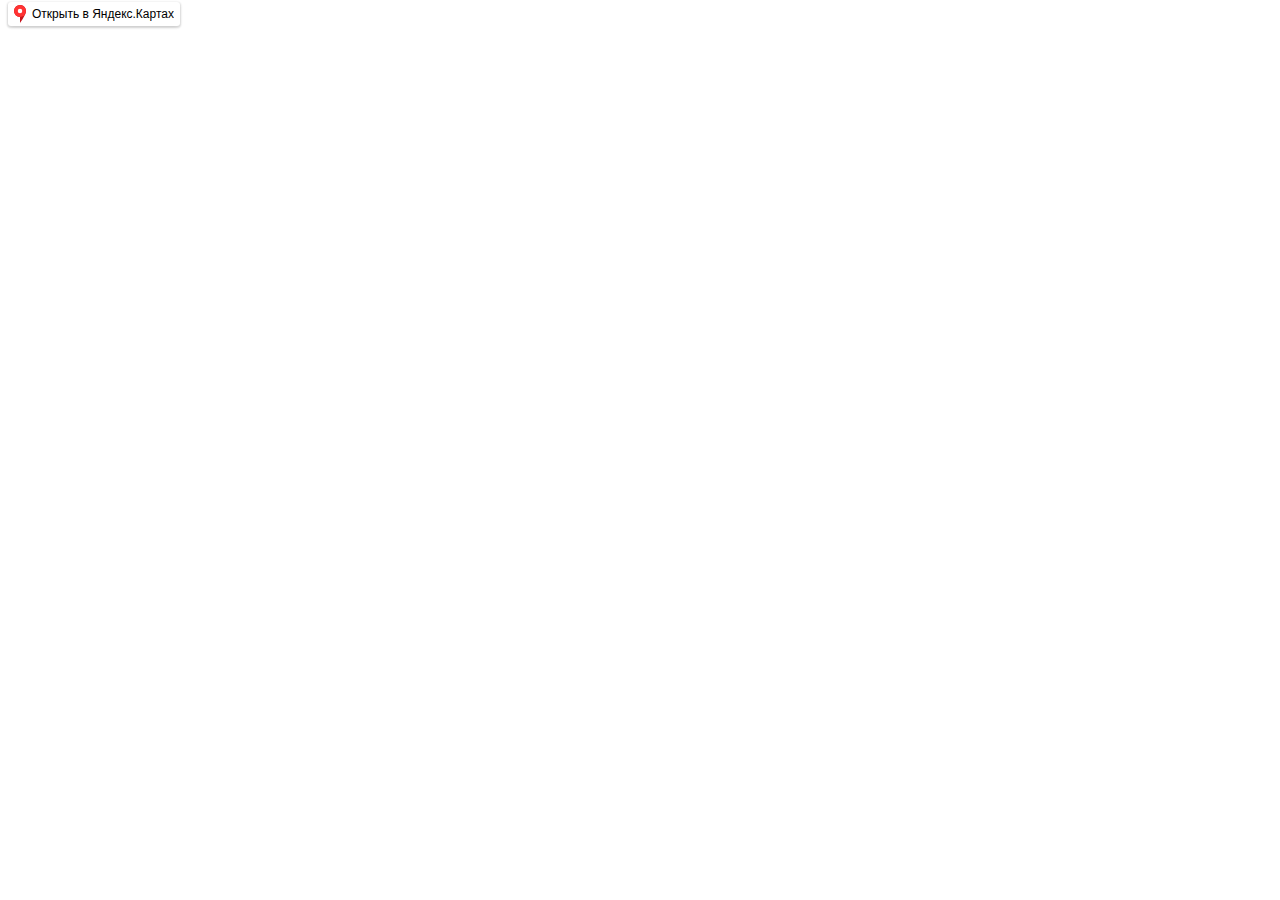
<file: jijaby/www.otkachaem.by – Free WordPress Theme_files/saved_resource.html>
<!DOCTYPE html>
<!-- saved from url=(0014)about:internet -->
<html lang="en"><!--<![endif]--><head><meta http-equiv="Content-Type" content="text/html; charset=UTF-8">
    
    <title></title>
    <script type="text/javascript">
        var ENV = {"lang":{"lang":"ru_RU","languageCode":"ru","countryCode":"RU"},"browser":{"name":"Chrome","version":"79.0.3945.130","base":"Chromium","engine":"WebKit","engineVersion":"537.36","osFamily":"Windows","osVersion":"6.1","isMobile":false,"isBrowser":true,"cssPrefix":"Webkit"},"hosts":{"api":{"maps":"https://yandex.ru/maps/","statCounter":"https://yandex.ru/clck/"}}};
        (function (browser) {
            browser.documentMode = document.documentMode;
            browser.isIE = (browser.name == 'MSIE' || browser.name == 'IEMobile');
            browser.oldIE = (browser.name == 'MSIE' && browser.documentMode < 9);
            browser.isEdge = (browser.engine == 'Edge');
            var isPointerBrowser = browser.engine == 'Edge' ||
                (browser.name == 'MSIE' && browser.documentMode >= 10 && browser.osVersion > 6.1) ||
                (browser.name == 'IEMobile' && browser.engineVersion >= 6);
            if (isPointerBrowser) {
                browser.eventMapper = 'pointer';
            } else {
                browser.eventMapper = 'touchMouse';
            }
            browser.androidBrokenBuild = browser.name == 'AndroidBrowser' && browser.engineVersion == '534.30';

            var pendingMessages = [];
            var onMessage = function (e) {
                pendingMessages.push(e.data);
            };

            browser.flushMessages = function (callback) {
                window.removeEventListener('message', onMessage, false);
                for (var i = 0; i < pendingMessages.length; i++) {
                    callback(pendingMessages[i]);
                }
            };

            window.addEventListener('message', onMessage, false);
        })(ENV.browser);
    </script>
    <script type="text/javascript" src="./inception.js.Без названия"></script>
<style type="text/css" data-ymaps="css-modules">body,html{padding:0;margin:0;background:0 0}.controller{display:table;line-height:0;overflow:hidden}.business-card-maps-button{box-sizing:border-box;border-width:1px;border-style:solid;border-radius:3px;background-clip:padding-box;color:#000;vertical-align:middle;text-align:center;text-decoration:none;font-family:Arial,Helvetica,sans-serif;cursor:pointer;-webkit-user-select:none;-moz-user-select:none;-ms-user-select:none;user-select:none;height:28px;padding-right:13px;padding-left:13px;display:block;width:100%;background-color:#fff;border-color:rgba(0,0,0,.2);white-space:nowrap}.business-card-maps-button-text{position:relative;border:none;text-decoration:none;white-space:nowrap;font-size:13px;line-height:26px}.business-card-maps-button:hover{border-color:rgba(0,0,0,.3)}.oldie .business-card-maps-button{border-color:#ccc}.oldie .business-card-maps-button:hover{border-color:#b3b3b3}.business-card-maps-button-icon,.business-card-maps-button-text{vertical-align:middle}.business-card-maps-button-icon{display:inline-block;width:18px;height:16px;background:url([data-uri]) no-repeat}.oldie .business-card-maps-button-icon{background-image:url([data-uri])}.controller-business-card{width:100%}.button{position:relative;display:block;margin:0;padding:0;cursor:pointer;color:#000;border:0;border-radius:3px;outline:0;text-align:center;white-space:nowrap;font-size:12px;-webkit-tap-highlight-color:rgba(0,0,0,0);background-color:#ffdb4d}.button:hover{background-color:#ffd633}.button:active{background-color:#fc0}.button_size_small{font-size:13px;height:24px;line-height:24px}.button_size_medium{height:28px;line-height:28px}.button__text,.ymaps-2-1-63-gotoymaps{user-select:none;-webkit-user-select:none}.button__text{font-family:Arial,Helvetica,sans-serif;margin:0 13px}.ymaps-2-1-63-gotoymaps{margin:2px 5px 0 0;display:inline-block;-ms-user-select:none;-moz-user-select:none}.ymaps-2-1-63-gotoymaps-container{display:-webkit-box;-webkit-box-align:center;display:flex;border-radius:3px;background-color:#fff;cursor:pointer;white-space:nowrap;height:24px;box-shadow:0 1px 2px 1px rgba(0,0,0,.15),0 2px 5px -3px rgba(0,0,0,.15)}.ymaps-2-1-63-gotoymaps-container__pin{background:url([data-uri]) no-repeat;width:12px;height:18px;margin:auto 6px}.ymaps-2-1-63-gotoymaps-container__text{margin-right:6px;font-family:Arial;font-size:12px;font-weight:400;font-style:normal;font-stretch:normal;line-height:normal;letter-spacing:normal;text-align:left;display:-webkit-box;display:flex}.ymaps-2-1-63-gotoymaps-container__text-container{margin:auto;height:24px;line-height:24px}.ymaps-2-1-63-gotoymaps-container__text-container ymaps{white-space:nowrap;overflow:hidden}.ymaps-2-1-63-gotoymaps-container__text-container.animate{animation:ymaps-2-1-63-flick 300ms 1 ease-in-out}.ymaps-2-1-63-gotoymaps-container__text-container>*{margin:auto;display:block;opacity:1;transition:opacity 300ms}.ymaps-2-1-63-gotoymaps-container__text-container>.in{opacity:0}.ymaps-2-1-63-gotoymaps-container__text-container>.out{opacity:0;position:absolute}.gotoymaps{display:inline-block;white-space:nowrap;user-select:none;-ms-user-select:none;-moz-user-select:none;-webkit-user-select:none;color:#000;cursor:pointer}.gotoymaps__icon,.gotoymaps__text{position:relative;vertical-align:bottom}.gotoymaps__icon{width:24px;z-index:1;display:inline-block;background:url([data-uri]) no-repeat;height:24px}.oldie .gotoymaps__icon{background-image:url([data-uri])}.gotoymaps__text{top:-1px;margin-left:-23px;padding-right:9px;padding-left:26px;border-radius:4px;background-color:rgba(255,255,255,.7);font:11px/22px Arial,Helvetica,sans-serif;color:#000;text-decoration:none;height:22px}.oldie .gotoymaps__text{background-color:#fff}.gotoymaps__text,.gotoymaps__text-container{display:inline-block}.gotoymaps__text-container.animate{animation:flick 300ms 1 ease-in-out}.gotoymaps__text-container>*{height:22px;line-height:22px;display:block;opacity:1;transition:opacity 300ms}.gotoymaps__text-container>.in,.gotoymaps__text-container>.out{opacity:0}.ymaps-2-1-63-panorama-gotoymaps{display:inline-block}.ymaps-2-1-63-panorama-gotoymaps_align{padding:3px 0 0 3px}.ymaps-2-1-63-panorama-gotoymaps-container{display:-webkit-box;-webkit-box-align:center;display:flex;border-radius:16px;background-color:rgba(255,255,255,.8);cursor:pointer;white-space:nowrap;height:32px;box-shadow:0 2px 3px 1px rgba(0,0,0,.2);margin:16px 5px 5px 16px}.ymaps-2-1-63-panorama-gotoymaps-container__pin{background:url([data-uri]) no-repeat;width:12px;height:18px;margin:auto 8px auto 13px}.ymaps-2-1-63-panorama-gotoymaps-container__pin_align{margin:auto 10px}.ymaps-2-1-63-panorama-gotoymaps-container__text{margin-right:13px;font-family:Arial;font-size:13px;font-weight:400;font-style:normal;font-stretch:normal;line-height:normal;letter-spacing:normal;text-align:left;display:-webkit-box;display:flex}.ymaps-2-1-63-panorama-gotoymaps-container__text-container{margin:auto;height:100%;display:table}.ymaps-2-1-63-panorama-gotoymaps-container__text-container ymaps{display:table-cell;vertical-align:middle}.ymaps-2-1-63-panorama-gotoymaps-container__text-container.animate{animation:ymaps-2-1-63-flick 300ms 1 ease-in-out}.ymaps-2-1-63-panorama-gotoymaps-container__text-container>*{margin:auto;display:block;opacity:1;transition:opacity 300ms}.ymaps-2-1-63-panorama-gotoymaps-container__text-container>.in{opacity:0}.ymaps-2-1-63-panorama-gotoymaps-container__text-container>.out{opacity:0;position:absolute}@-moz-keyframes ymaps-2-1-63-flick{0%{transform:translateY(-25px)}to{transform:translateY(0)}}@-webkit-keyframes ymaps-2-1-63-flick{0%{transform:translateY(-25px)}to{transform:translateY(0)}}@-o-keyframes ymaps-2-1-63-flick{0%{transform:translateY(-25px)}to{transform:translateY(0)}}@keyframes ymaps-2-1-63-flick{0%{transform:translateY(-25px)}to{transform:translateY(0)}}@-moz-keyframes flick{0%{transform:translateY(-25px)}to{transform:translateY(0)}}@-webkit-keyframes flick{0%{transform:translateY(-25px)}to{transform:translateY(0)}}@-o-keyframes flick{0%{transform:translateY(-25px)}to{transform:translateY(0)}}@keyframes flick{0%{transform:translateY(-25px)}to{transform:translateY(0)}}@-moz-keyframes ymaps-2-1-63-flick{0%{transform:translateY(-25px)}to{transform:translateY(0)}}@-webkit-keyframes ymaps-2-1-63-flick{0%{transform:translateY(-25px)}to{transform:translateY(0)}}@-o-keyframes ymaps-2-1-63-flick{0%{transform:translateY(-25px)}to{transform:translateY(0)}}@keyframes ymaps-2-1-63-flick{0%{transform:translateY(-25px)}to{transform:translateY(0)}}
/**/
</style></head>
<body><ymaps class="controller"><ymaps class="model"><ymaps><div class="ymaps-2-1-63-gotoymaps" title="" style="padding: 0px 0px 8px 8px;">
    <div class="ymaps-2-1-63-gotoymaps-container">
        
            <div class="ymaps-2-1-63-gotoymaps-container__pin"></div>

            
                <div class="ymaps-2-1-63-gotoymaps-container__text">
                    <div class="ymaps-2-1-63-gotoymaps-container__text-container"><ymaps>Открыть в Яндекс.Картах</ymaps></div>
                </div>
            
        
    </div>
</div></ymaps></ymaps></ymaps></body></html>
</file>
<file: dowl/documentationSECOND-HAND/assets/css/documenter_style.css>
/*!
 * Documenter 2.0
 * http://rxa.li/documenter
 *
 * Copyright 2011, Xaver Birsak
 * http://revaxarts.com
 *
 */
html,body,div,span,applet,object,iframe,h1,h2,h3,h4,h5,h6,p,blockquote,a,abbr,acronym,address,big,cite,code,del,dfn,em,font,img,ins,kbd,q,s,samp,small,strike,strong,sub,sup,tt,var,dl,dt,dd,ol,ul,li,fieldset,form,label,legend,table,caption,tbody,tfoot,thead,tr,th,td{
	margin:0;
	padding:0;
	border:0;
	outline:0;
	font-weight:inherit;
	font-style:inherit;
	font-size:100%;
	font-family:inherit;
	vertical-align:baseline;
}
html { 
	font-size:101%;
	font-family:Arial,verdana,arial,sans-serif;
	font-size:12px;
	-webkit-text-size-adjust:none;
	color:#6F6F6F;
	background-color:#efefef;
}
body{
	min-height:100%;
	height:auto;
	width:100%;
}
footer, header, section {
	display:block;
}
a{ color:#6F6F6F; text-decoration:none; cursor:pointer; }
a:hover { text-decoration:underline }
p, ul, ol{
	margin:18px 0;
	line-height:1.5em;
}
li{
	list-style:none;
}
li.placeholder{
	height:70px;
	width:100%;
	font-size:16px;
}
hr { 
	display:block;
	height:0px;
	line-height:0px;
	border:0;
	border-top:1px solid #ddd;
	border-bottom:1px solid #aaa;
	margin:16px 0;
	padding:0;
	clear:both;
	float:none;
}
hr.notop{
	margin-top:0;
}
strong{
	font-weight:700;
}
#documenter_buttons{
	position:absolute;
	right:10px;
	margin-top:-30px;
}
.btn{
	cursor:pointer;
	width:auto;
	padding:7px 7px 8px;
	border-radius:3px;
	border:1px solid #ccc;
}
.btn:hover{
	border:1px solid #B1B4B0;
	box-shadow:0px 2px 2px rgba(0,0,0,0.1);
	-moz-box-shadow:0px 2px 2px rgba(0,0,0,0.1);
	-webkit-box-shadow:0px 2px 2px rgba(0,0,0,0.1);
	text-decoration:none;
}
.btn:active{
	border:1px solid #B1B4B0;
	box-shadow:inset 0px 2px 2px rgba(0,0,0,0.1);
	-moz-box-shadow:inset 0px 2px 2px rgba(0,0,0,0.1);
	-webkit-box-shadow:inset 0px 2px 2px rgba(0,0,0,0.1);
	background-color:#eee;
}

#documenter_content{
	position:absolute;
	right:18px;
	left:318px;
	padding-left:10px;
	padding-bottom:800px;
	min-height:100%;
	height:auto;
	z-index:1;
}
#documenter_sidebar{
	-moz-box-shadow:0 0 6px rgba(3,3,3,0.6);
	-webkit-box-shadow:0 0 6px rgba(3,3,3,0.6);
	box-shadow:0 0 6px rgba(3,3,3,0.6);
	position:fixed;
	left:0;
	width:200px;
	height:100%;
	min-height:100%;
	z-index:100;
}
#documenter_sidebar a{
	position:relative;
	z-index:100;
}
img{
	border:0;
	max-width:100%;
}
#documenter_copyright{
	position:absolute;
	bottom:10px;
	font-size:10px;
	right:15px;
	width:200px;
	text-align:right;
	z-index:1
}
noscript{
	display:block;
	position:absolute;
	top:238px;
	margin:0 auto;
	width:800px;
	bottom:0;
	z-index:20;
}
noscript p{
	width:800px;
	font-size:20px;
	padding-top:20px;
	margin:0 auto;
	color:#4D4D4D;
}
.small{
	font-size:10px;
	letter-spacing:0;
}

/*----------------------------------------------------------------------*/
/* Sidebar
/*----------------------------------------------------------------------*/

#documenter_sidebar #documenter_logo{
	display:block;
	height:20%;
	max-height:200px;
	min-height:70px;
	width:200px;
	background-position:center center;
	background-repeat:no-repeat;
}
#documenter_sidebar ul{
	font-size:12px;
	font-weight:700;
	min-height:150px;
	height:75%;
	overflow:auto;
}

#documenter_sidebar ul li{
	text-align:right;
	padding:0;
}
#documenter_sidebar ul a{
	display:block;
	border-top:1px solid #ddd;
	border-bottom:1px solid #aaa;
	padding:6px 15px 7px 0;
	text-align:right;
}
#documenter_sidebar ul a:hover,#documenter_sidebar ul a.current{
	-webkit-text-shadow:none;
	-moz-text-shadow:none;
	text-shadow:none;
	text-decoration:none;
}
#documenter_sidebar ul li ul{
	border-top:0;
	font-size:10px;
	min-height:10px;
	height:auto;
	overflow:auto;
	margin:0;
	display:none;
}
#documenter_sidebar ul li ul li a{
	display:block;
	padding:4px 15px 5px 0;
	text-align:right;
}

/*----------------------------------------------------------------------*/
/* Content
/*----------------------------------------------------------------------*/

#documenter_cover{
	position:relative;
	padding-top:200px !important;
}
#documenter_cover li{
	list-style:none !important;
	margin-left:0 !important;
}
#documenter_cover p{
	width:500px;
}
#documenter_content section{
	padding-top:70px;
}
#documenter_content h1{
	font-size:30px;
	font-weight:700;
}
#documenter_content h2{
	font-size:20px;
	margin-bottom:18px;
	font-weight:100;
}
#documenter_content h3{
	font-size:26px;
	margin:18px 0 0;
	font-weight:100;
}
#documenter_content h4{
	font-size:20px;
	margin:18px 0;
	font-weight:100;
}
#documenter_content h5{
	font-size:16px;
	margin:18px 0;
	font-weight:100;
}
#documenter_content h6{
	font-size:14px;
	margin:18px 0;
	font-weight:100;
}
#documenter_content p{
	margin:18px 0;
}
#documenter_content ol li{
	list-style:decimal;
	margin-left:36px;
}
#documenter_content ul li{
	list-style:square;
	margin-left:36px;
}
#documenter_content dl{
}
#documenter_content dl dt{
	padding-top:12px;
	font-weight:700;
	font-size:14px;
}
#documenter_content dl dd{
	padding-top:3px;
	margin-left:18px;
}
#documenter_content table{
	border-collapse:collapse;
}
#documenter_content table th{
	font-weight:700;
}
#documenter_content table th, #documenter_content table td{
	padding:3px;
	text-align:left;
}
#documenter_content code{
	font-family:"Courier New", Courier, monospace;
	font-size:12px;
}
#documenter_content .warning{
	padding:10px 10px 10px 30px;
	border:1px solid #D5D458;
	background-color:#F0FEB1;
	background-image:url(img/warning.png);
	background-repeat:no-repeat;
	background-position: 8px 11px;
}
#documenter_content .info{
	padding:10px 10px 10px 30px;
	border:1px solid #6AB3FF;
	background-color:#A3D0FF;
	background-image:url(img/info.png);
	background-repeat:no-repeat;
	background-position: 8px 11px;
}
#documenter_content div.alert {
  padding: 8px 35px 8px 14px;
  text-shadow: 0 1px 0 rgba(255, 255, 255, 0.5);
  background-color: #fcf8e3;
  border: 1px solid #fbeed5;
  -webkit-border-radius: 4px;
  -moz-border-radius: 4px;
  border-radius: 4px;
}
#documenter_content div.alert-success,#documenter_content  div.alert-success div.alert-heading {
  color: #468847;
}
#documenter_content div.alert-danger,#documenter_content  div.alert-error {
  background-color: #f2dede;
  border-color: #eed3d7;
}
#documenter_content div.alert-danger,
#documenter_content div.alert-error,
#documenter_content div.alert-danger div.alert-heading,
#documenter_content div.alert-error div.alert-heading {
  color: #b94a48;
}
#documenter_content div.alert-info {
  background-color: #d9edf7;
  border-color: #bce8f1;
}
#documenter_content div.alert-info,#documenter_content  div.alert-info div.alert-heading {
  color: #3a87ad;
}
#documenter_content div.alert-block {
  padding-top: 14px;
  padding-bottom: 14px;
}
#documenter_content div.alert-block > p,#documenter_content  div.alert-block > ul {
  margin-bottom: 0;
}
#documenter_content div.alert-block p + p {
  margin-top: 5px;
}





/*----------------------------------------------------------------------*/
/* Print Styles
/*----------------------------------------------------------------------*/

@media print {
	 * { background: transparent !important; color: black !important; text-shadow: none !important; filter:none !important;
	-ms-filter: none !important; } /* Black prints faster: sanbeiji.com/archives/953 */
	a, a:visited { color: #444 !important; text-decoration: underline; }
	a[href]:after { content: " (" attr(href) ")"; }
	abbr[title]:after { content: " (" attr(title) ")"; }
	.ir a:after, a[href^="javascript:"]:after, a[href^="#"]:after { content: ""; }  /* Don't show links for images, or javascript/internal links */
	pre, blockquote { border: 1px solid #999; page-break-inside: avoid; }
	thead { display: table-header-group; } /* css-discuss.incutio.com/wiki/Printing_Tables */
	tr, img { page-break-inside: avoid; }
	@page { margin: 0.5cm; }
	p, h2, h3 { orphans: 3; widows: 3; }
	h2, h3{ page-break-after: avoid; }
	hr { border-top:1px solid #000 !important;border-bottom:0 !important; }
	
	#documenter_sidebar{
		-moz-box-shadow:none;
		-webkit-box-shadow:none;
		box-shadow:none;
		position:absolute;
		left:10px;
		top:0;
		width:100%;
		margin-top:500px;
	}
	#documenter_sidebar ul:before { content: "Table of Contents"; }
	
	#documenter_sidebar ul{
		border:0 !important;
	}
	#documenter_sidebar ul li{
		border:0 !important;
		text-align:left;
	}
	#documenter_sidebar ul li a{
		border:0 !important;
		text-align:left;
		padding:4px;
	}
	#documenter_sidebar ul li a:hover{
		border:0 !important;
	}
	#documenter_sidebar #documenter_logo{
		display:none;
	}
	#documenter_sidebar #documenter_copyright{
		display:none;
	}
	#documenter_content{
		left:10px;
	}
	#documenter_cover{
		margin-bottom:300px;
	}
	#documenter_content .warning{
		background-image:url(img/warning.png) !important;
		background-repeat:no-repeat !important;
		background-position: 8px 11px !important;
	}
	#documenter_content .info{
		background-image:url(img/info.png) !important;
		background-repeat:no-repeat !important;
		background-position: 8px 11px !important;
	}
}
.sidebar-action{
	display:inline-block;
	padding:7px 10px;
	color:#fff;
	background:#444444;
	float:right;
	    -webkit-transform: translateX(100%);
    -ms-transform: translateX(100%); // IE9 only
    -o-transform: translateX(100%);
    transform: translateX(100%);
	display:none;
}
@media(max-width:767px){
	#documenter_cover{
		padding-top:50px !important;
	}
	.sidebar-action{
		display:block;
	}
	body #documenter_sidebar{
		    -webkit-transition: all 0.3s ease-in-out 0s; /* Safari */
			transition: all 0.3s ease-in-out 0s;
		width:250px;
			    -webkit-transform: translateX(-100%);
    -ms-transform: translateX(-100%); // IE9 only
    -o-transform: translateX(-100%);
    transform: translateX(-100%);
	}
	body #documenter_sidebar.active{
					    -webkit-transform: translateX(0);
    -ms-transform: translateX(0); // IE9 only
    -o-transform: translateX(0);
    transform: translateX(0);
	}
	body #documenter_content{
		width: 100%;
		left:0;
		padding-right:15px;
		box-sizing: border-box;
	}
	p{
		max-width:100% !important;
	}
	pre{
		white-space: pre-line;
	}
	
}
</file>
<file: dowl/documentationSECOND-HAND/assets/js/google-code-prettify/prettify.css>
.com { color: #93a1a1; }
.lit { color: #195f91; }
.pun, .opn, .clo { color: #93a1a1; }
.fun { color: #dc322f; }
.str, .atv { color: #D14; }
.kwd, .linenums .tag { color: #1e347b; }
.typ, .atn, .dec, .var { color: teal; }
.pln { color: #48484c; }

.prettyprint {
  padding: 8px;
  background-color: #f7f7f9;
  border: 1px solid #e1e1e8;
}
.prettyprint.linenums {
  -webkit-box-shadow: inset 40px 0 0 #fbfbfc, inset 41px 0 0 #ececf0;
     -moz-box-shadow: inset 40px 0 0 #fbfbfc, inset 41px 0 0 #ececf0;
          box-shadow: inset 40px 0 0 #fbfbfc, inset 41px 0 0 #ececf0;
}

/* Specify class=linenums on a pre to get line numbering */
ol.linenums {
  margin: 0 0 0 33px; /* IE indents via margin-left */
} 
ol.linenums li {
  padding-left: 12px;
  color: #bebec5;
  line-height: 18px;
  text-shadow: 0 1px 0 #fff;
}
</file>
